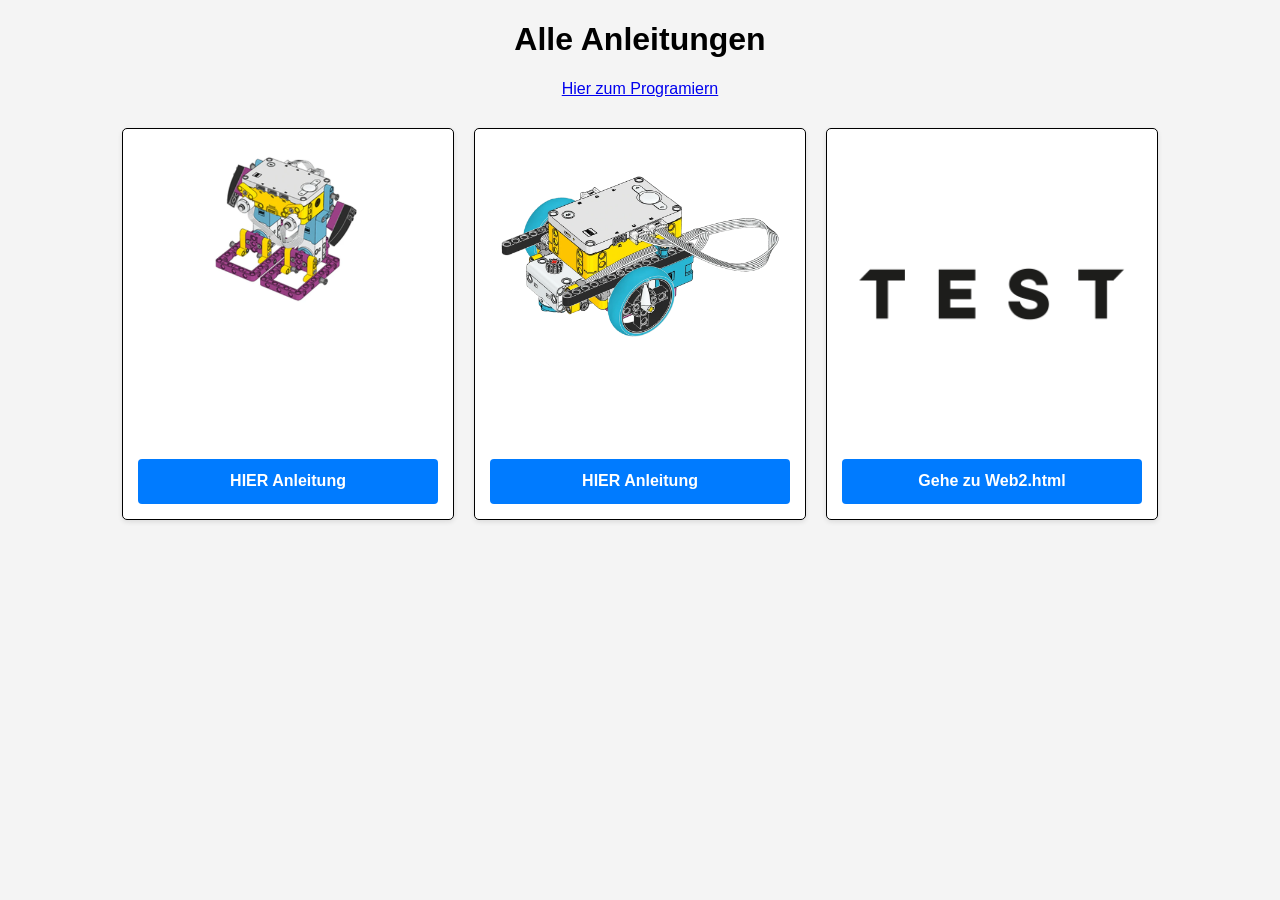
<file: Index.html>
<!DOCTYPE html>
<html lang="de">
<head>
    <meta charset="UTF-8">
    <meta name="viewport" content="width=device-width, initial-scale=1.0">
    <title> Roberta AG </title>
    <link rel="stylesheet" href="style.css">
</head>
<body>

    <h1>Alle Anleitungen</h1>
    <a href="https://spike.legoeducation.com/prime/lobby/" target="_blank">Hier zum Programiern</a>

    <div class="galerie-container">

        <!-- Website 1 -->
        <div class="galerie-item">
            <img src="images/logo.jpg" alt="Der Hund Kiki">
            <a href="web.html" class="link-button">HIER Anleitung</a>
        </div>

        <!-- Website 2 -->
        <div class="galerie-item">
            <img src=images/lego.jpg alt="Fahrgestell">
            <a href="web1.html" class="link-button">HIER Anleitung</a>
        </div>

        <!-- Website 3 -->
        <div class="galerie-item">
            <img src="images/test.jpg" alt="Web 3">
            <a href="kiki_galerie_interaktiv.html" class="link-button">Gehe zu Web2.html</a>
        </div>      
</div>

</body>
</file>
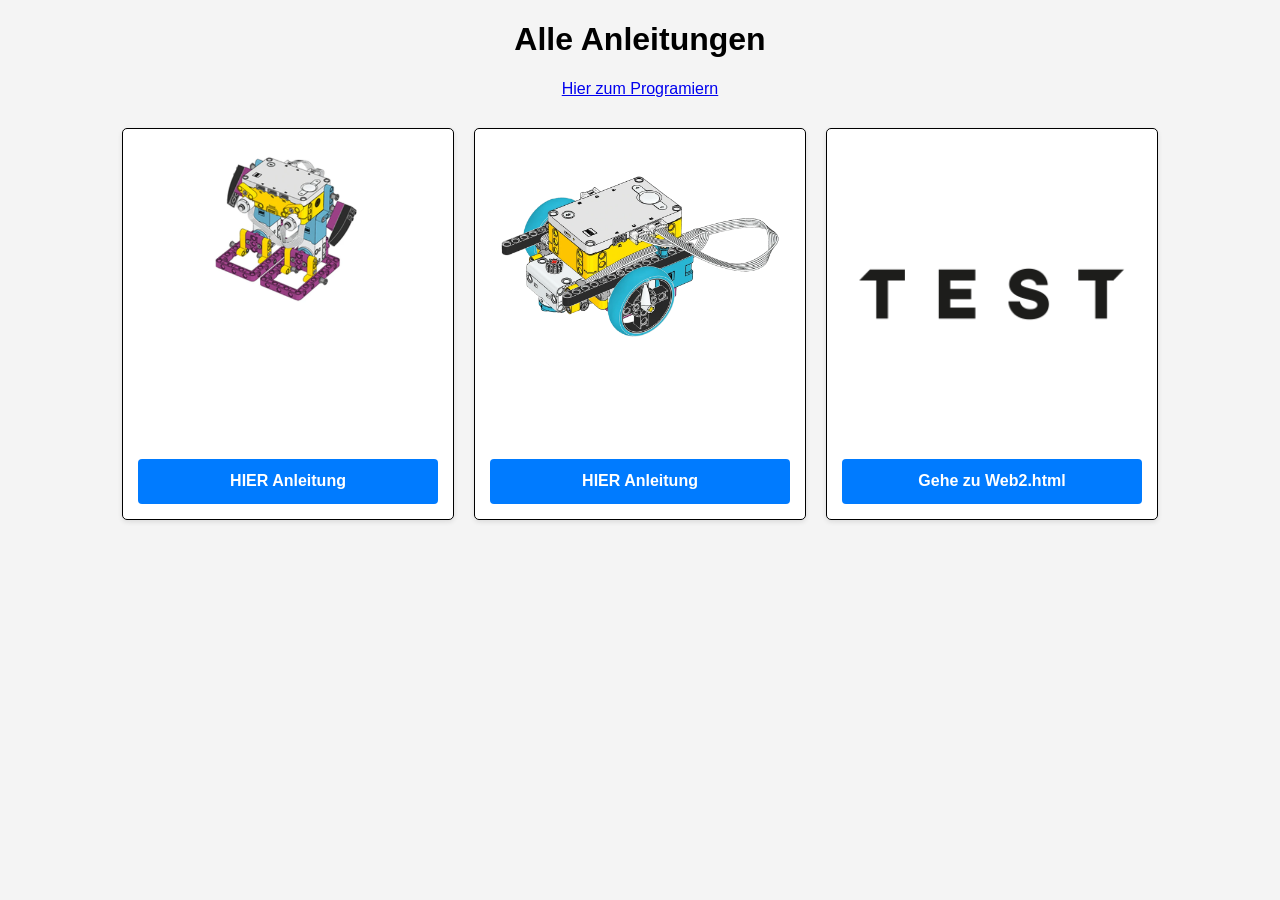
<file: index.html>
<!DOCTYPE html>
<html lang="de">
<head>
    <meta charset="UTF-8">
    <meta name="viewport" content="width=device-width, initial-scale=1.0">
    <title> Roberta AG </title>
    <link rel="stylesheet" href="style.css">
</head>
<body>

    <h1>Alle Anleitungen</h1>
    <a href="https://spike.legoeducation.com/prime/lobby/" target="_blank">Hier zum Programiern</a>

    <div class="galerie-container">

        <!-- Website 1 -->
        <div class="galerie-item">
            <img src="images/logo.jpg" alt="Der Hund Kiki">
            <a href="web.html" class="link-button">HIER Anleitung</a>
        </div>

        <!-- Website 2 -->
        <div class="galerie-item">
            <img src=images/lego.jpg alt="Fahrgestell">
            <a href="web1.html" class="link-button">HIER Anleitung</a>
        </div>

        <!-- Website 3 -->
        <div class="galerie-item">
            <img src="images/test.jpg" alt="Web 3">
            <a href="kiki_galerie_interaktiv.html" class="link-button">Gehe zu Web2.html</a>
        </div>      
</div>

</body>
</file>
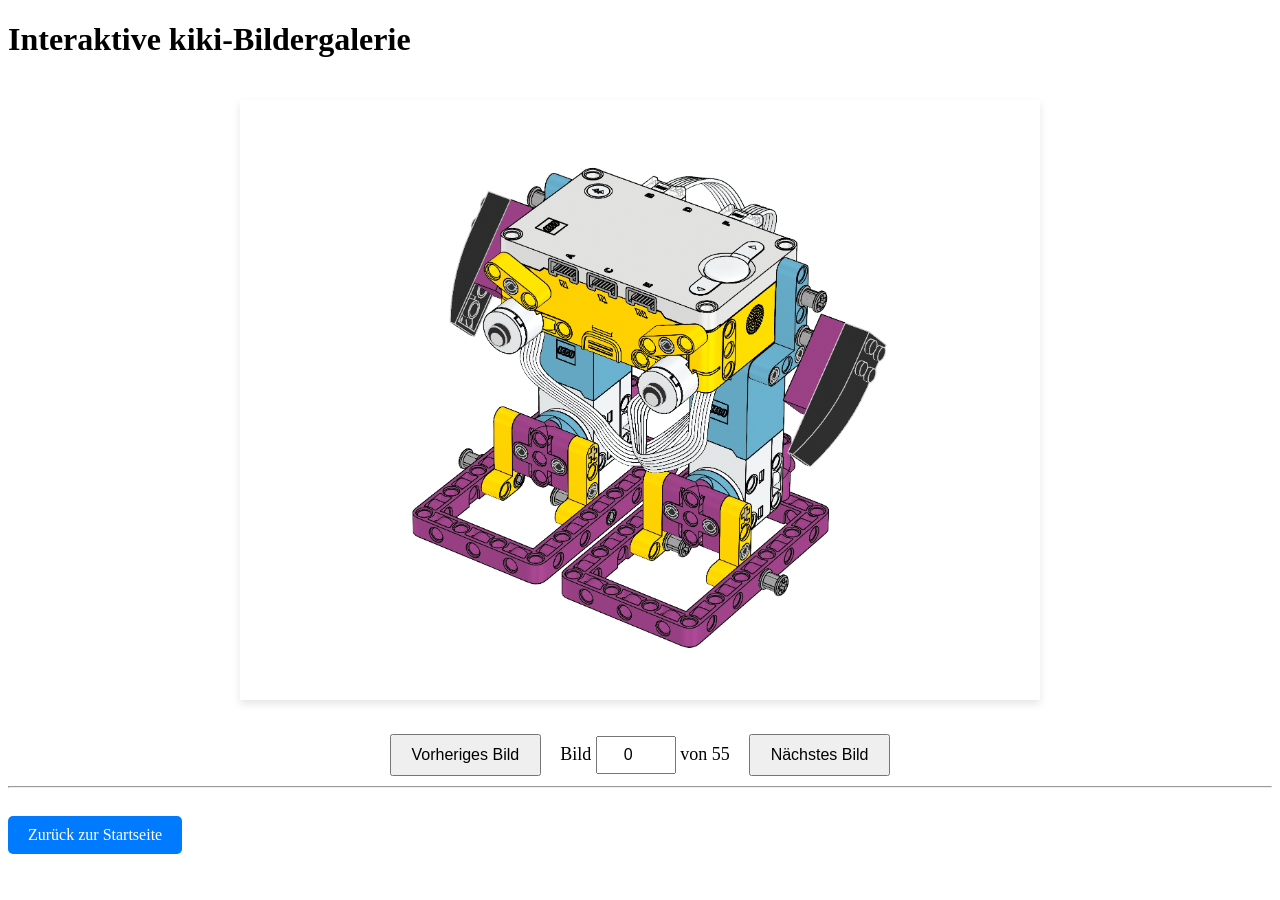
<file: kiki_galerie_interaktiv.html>
<!DOCTYPE html>
<html>
<head>
    <meta charset="UTF-8">
    <title>Interaktive Galerie kiki</title>
    <style>
        .gallery-container {
            text-align: center;
            margin-top: 20px;
        }
        #currentImage {
            max-width: 800px;
            width: 100%;
            height: auto;
            margin: 20px 0;
            box-shadow: 0 4px 8px rgba(0,0,0,0.1);
        }
        .controls, .navigation {
            margin: 10px 0;
        }
        button {
            padding: 10px 20px;
            font-size: 16px;
            cursor: pointer;
            margin: 0 5px;
        }
        input[type="number"] {
            padding: 8px;
            font-size: 16px;
            width: 60px;
            text-align: center;
        }
        #imageCounter {
            font-size: 18px;
            margin: 0 10px;
        }
        /* CSS für den Zurück-Button */
        .back-button {
            display: inline-block;
            padding: 10px 20px;
            font-size: 16px;
            color: white;
            background-color: #007BFF;
            text-decoration: none;
            border-radius: 5px;
            border: none;
            cursor: pointer;
            margin: 20px 0;
        }
    </style>
</head>
<body>

    <h1>Interaktive kiki-Bildergalerie</h1>

    <div class="gallery-container">
        <!-- Das EINE Bild-Element, dessen Quelle wir ändern -->
        <img id="currentImage" src="kiki/0.jpg" alt="Aktuelles Bild">

        <div class="navigation">
            <!-- Vorheriger Button -->
            <button onclick="changeImage(-1)">Vorheriges Bild</button>
            
            <!-- Bildzähler / Sucheingabe -->
            <span id="imageCounter">Bild 
                <input type="number" id="imageInput" value="0" min="0" max="55" onchange="jumpToImage(this.value)"> 
                von 55
            </span>
            
            <!-- Nächster Button -->
            <button onclick="changeImage(1)">Nächstes Bild</button>
        </div>
    </div>

    <hr>
    <a href="index.html" class="back-button">Zurück zur Startseite</a>

    <script>
        let currentImageIndex = 0;
        const totalImages = 56; // 0 bis 55 sind 56 Bilder
        const imageElement = document.getElementById('currentImage');
        const imageInputElement = document.getElementById('imageInput');

        // Funktion zum Wechseln des Bildes (delta ist entweder +1 oder -1)
        function changeImage(delta) {
            currentImageIndex += delta;
            
            // Logik, um am Ende der Galerie von vorne zu beginnen oder zu stoppen
            if (currentImageIndex >= totalImages) {
                currentImageIndex = 0; // Zurück zum ersten Bild
            } else if (currentImageIndex < 0) {
                currentImageIndex = totalImages - 1; // Zum letzten Bild springen
            }
            
            updateImage();
        }

        // Funktion, um direkt zu einem Bild zu springen (über die Eingabebox)
        function jumpToImage(index) {
            const newIndex = parseInt(index, 10);
            if (!isNaN(newIndex) && newIndex >= 0 && newIndex < totalImages) {
                currentImageIndex = newIndex;
                updateImage();
            } else {
                // Eingabe zurücksetzen, falls ungültig
                imageInputElement.value = currentImageIndex;
            }
        }

        // Funktion, die das src-Attribut des Bildes aktualisiert
        function updateImage() {
            // Die neue Bildquelle zusammensetzen (kiki/0.jpg, kiki/1.jpg, etc.)
            const newSrc = `kiki/${currentImageIndex}.jpg`;
            imageElement.src = newSrc;
            imageElement.alt = `Bild ${currentImageIndex}`;
            
            // Auch die Nummer in der Eingabebox aktualisieren
            imageInputElement.value = currentImageIndex;
        }

        // Beim Laden der Seite sicherstellen, dass die Zählung korrekt ist
        document.getElementById('imageCounter').innerHTML = `Bild <input type="number" id="imageInput" value="0" min="0" max="55" onchange="jumpToImage(this.value)"> von 55`;
    </script>

</body>

</html>
</file>
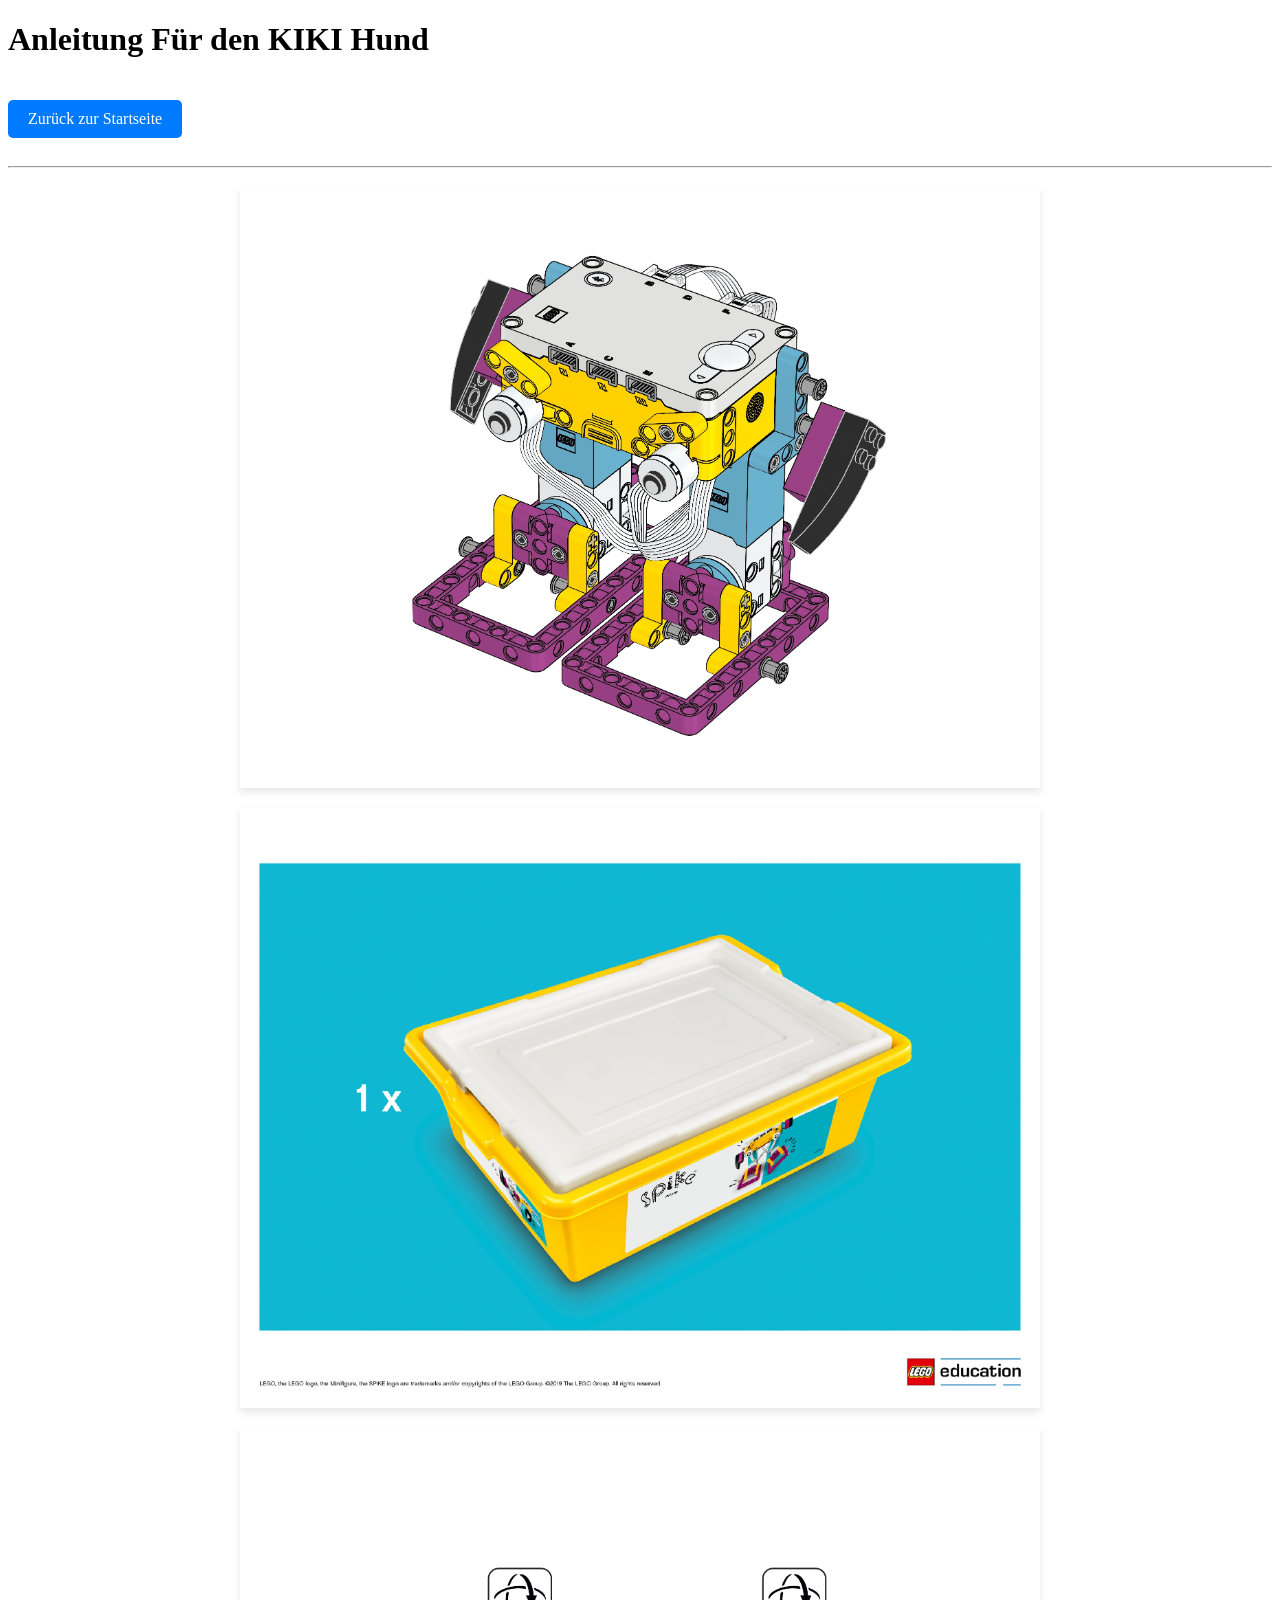
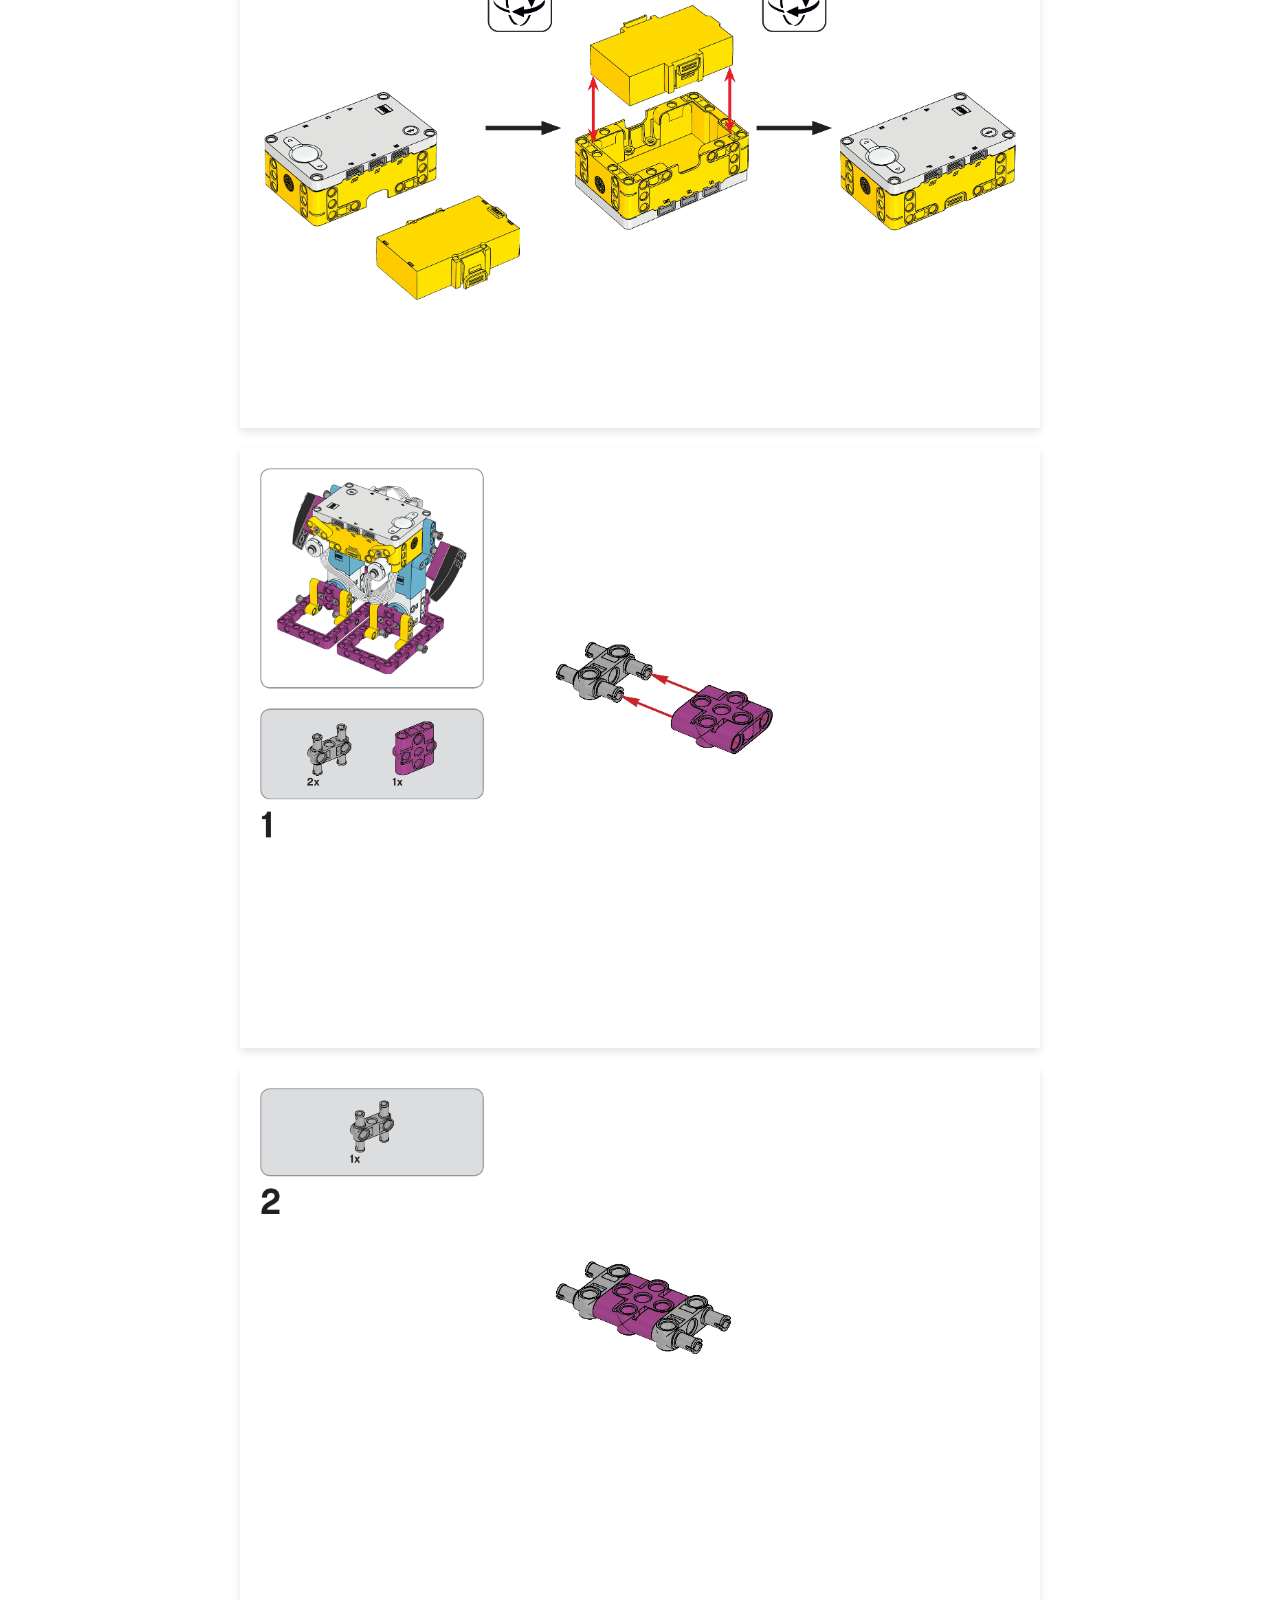
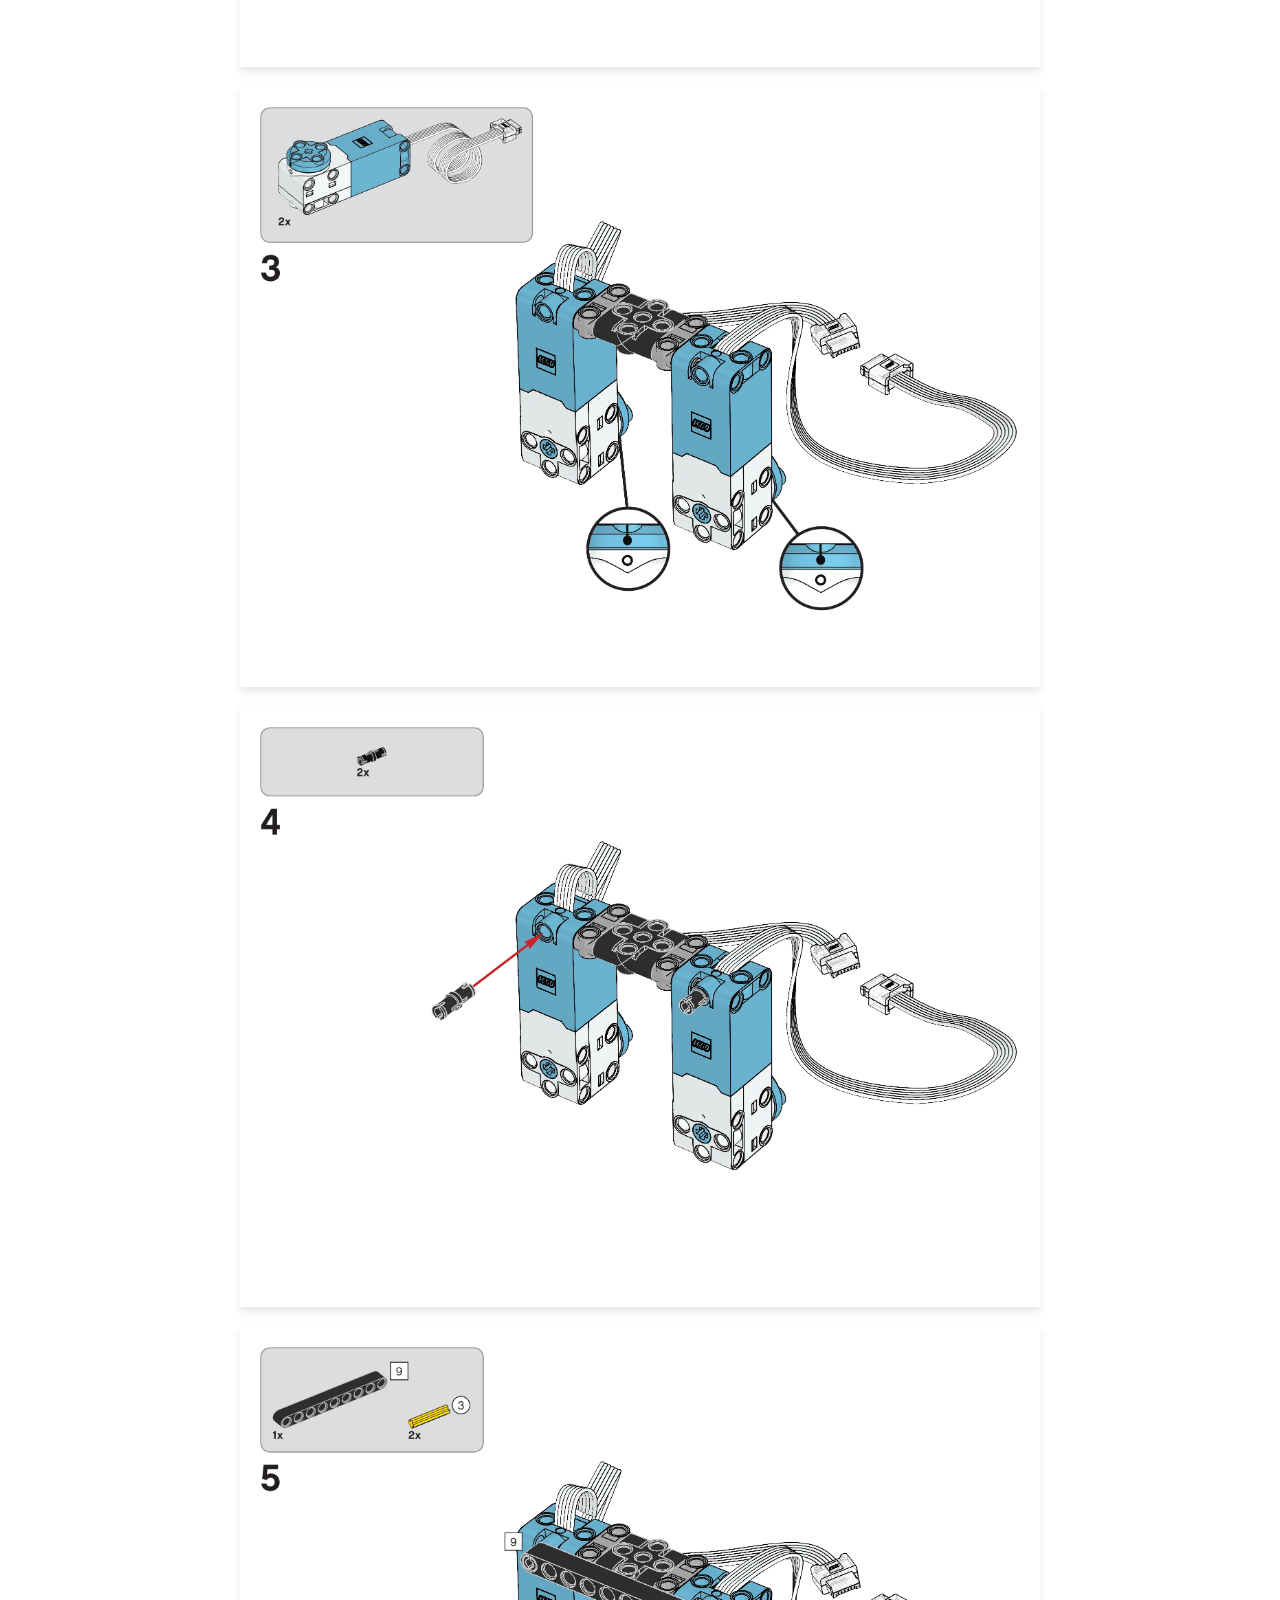
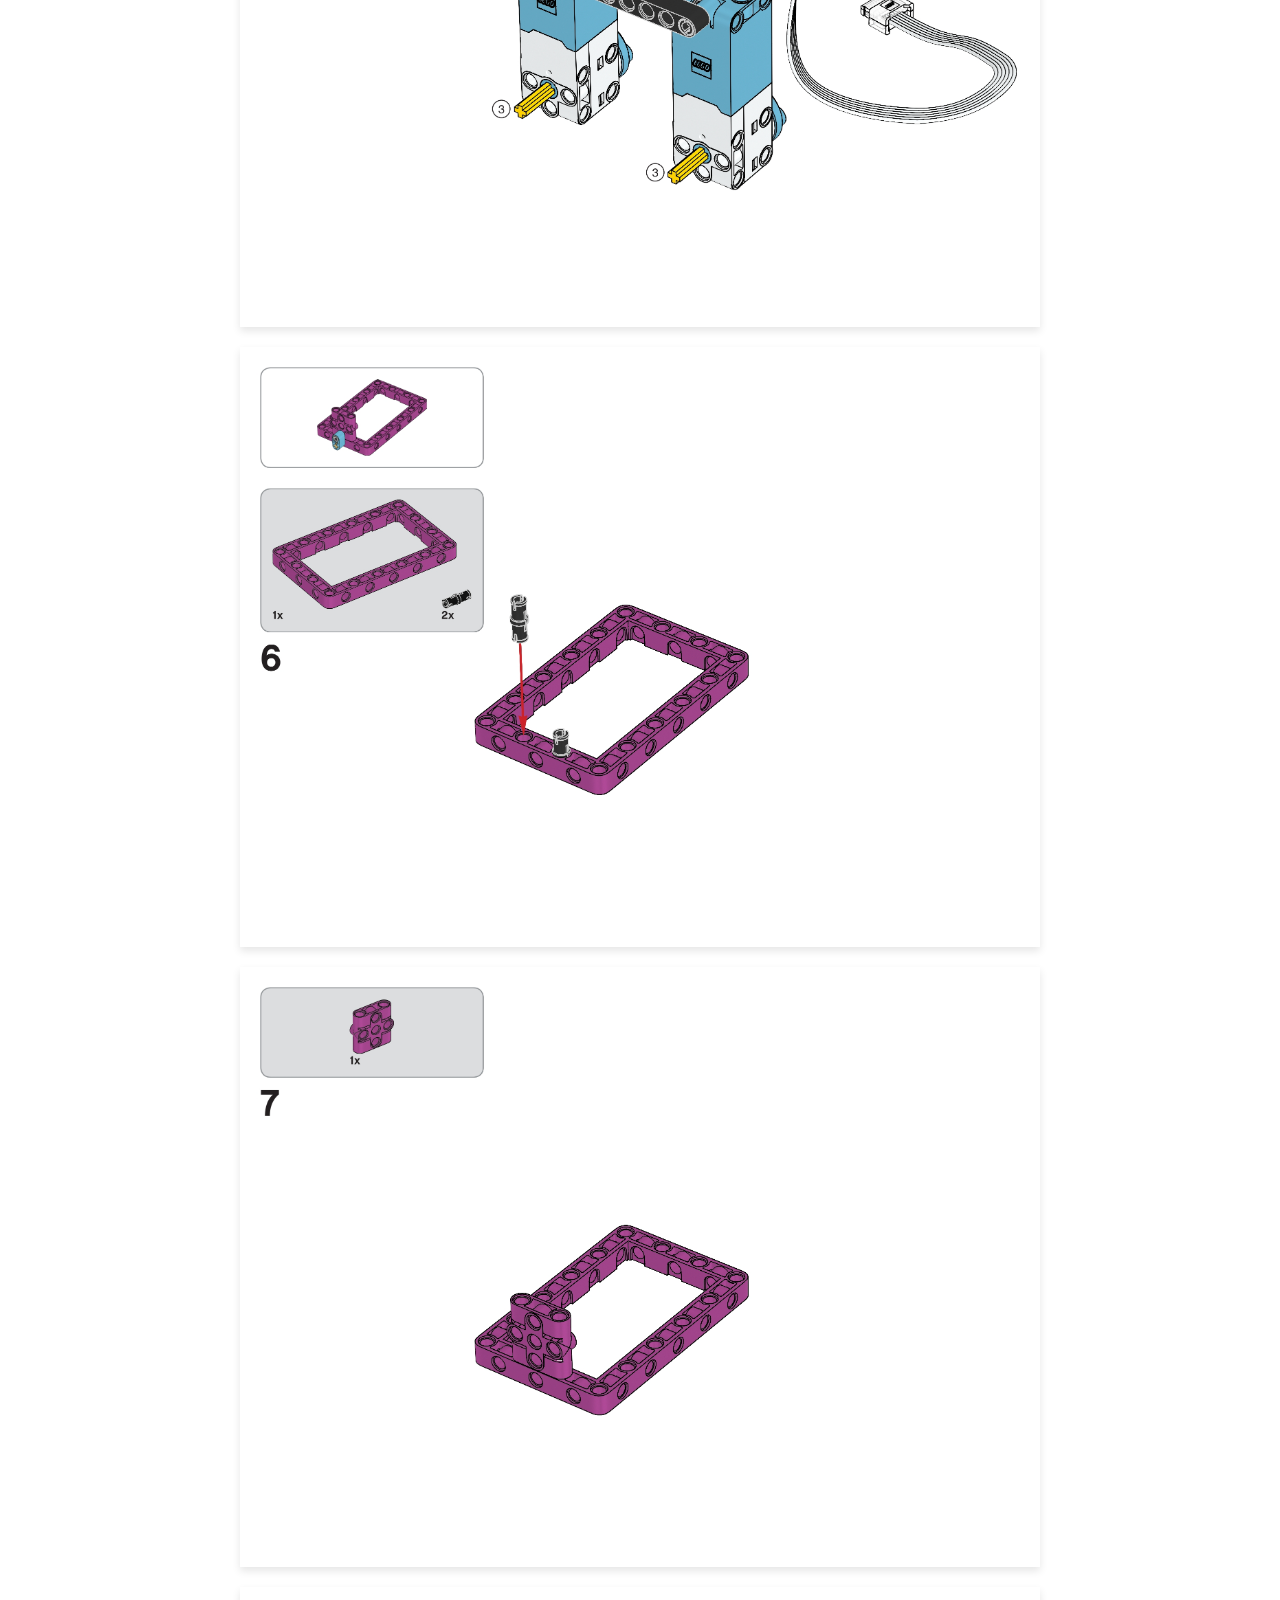
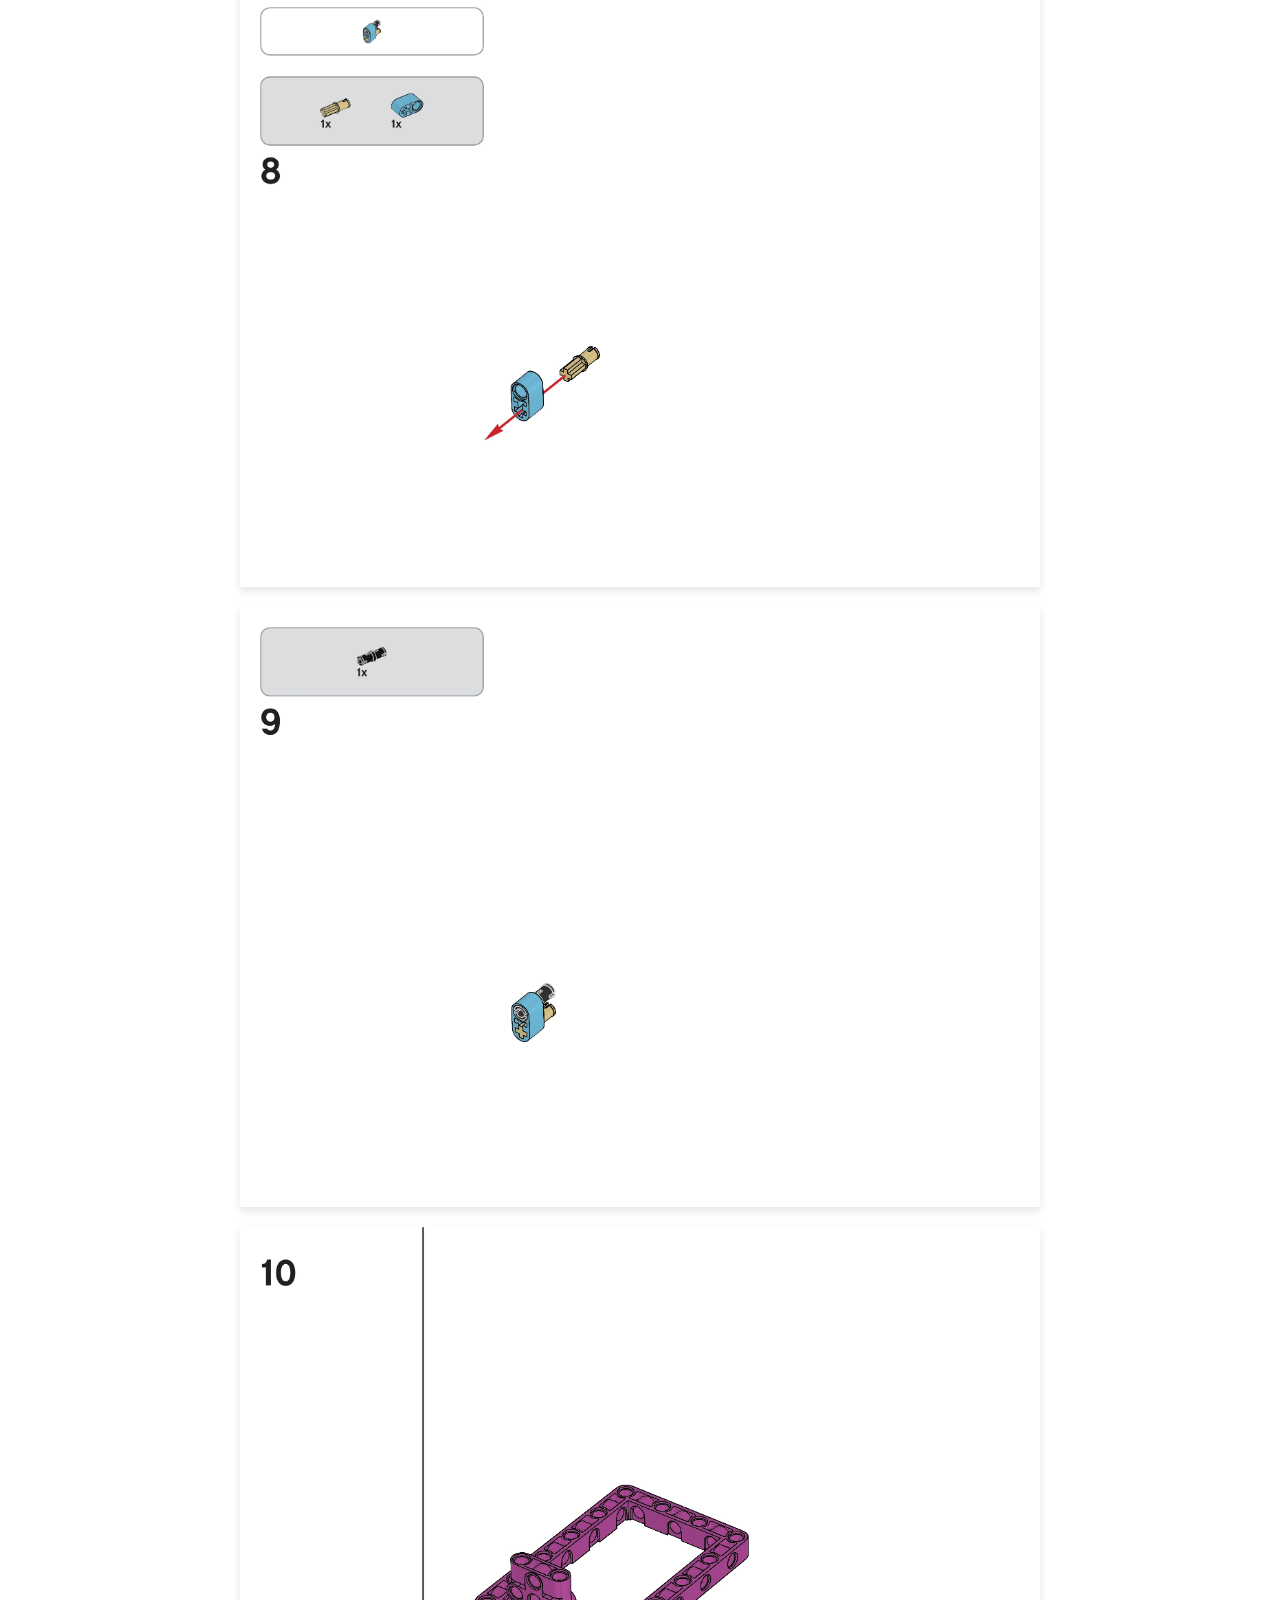
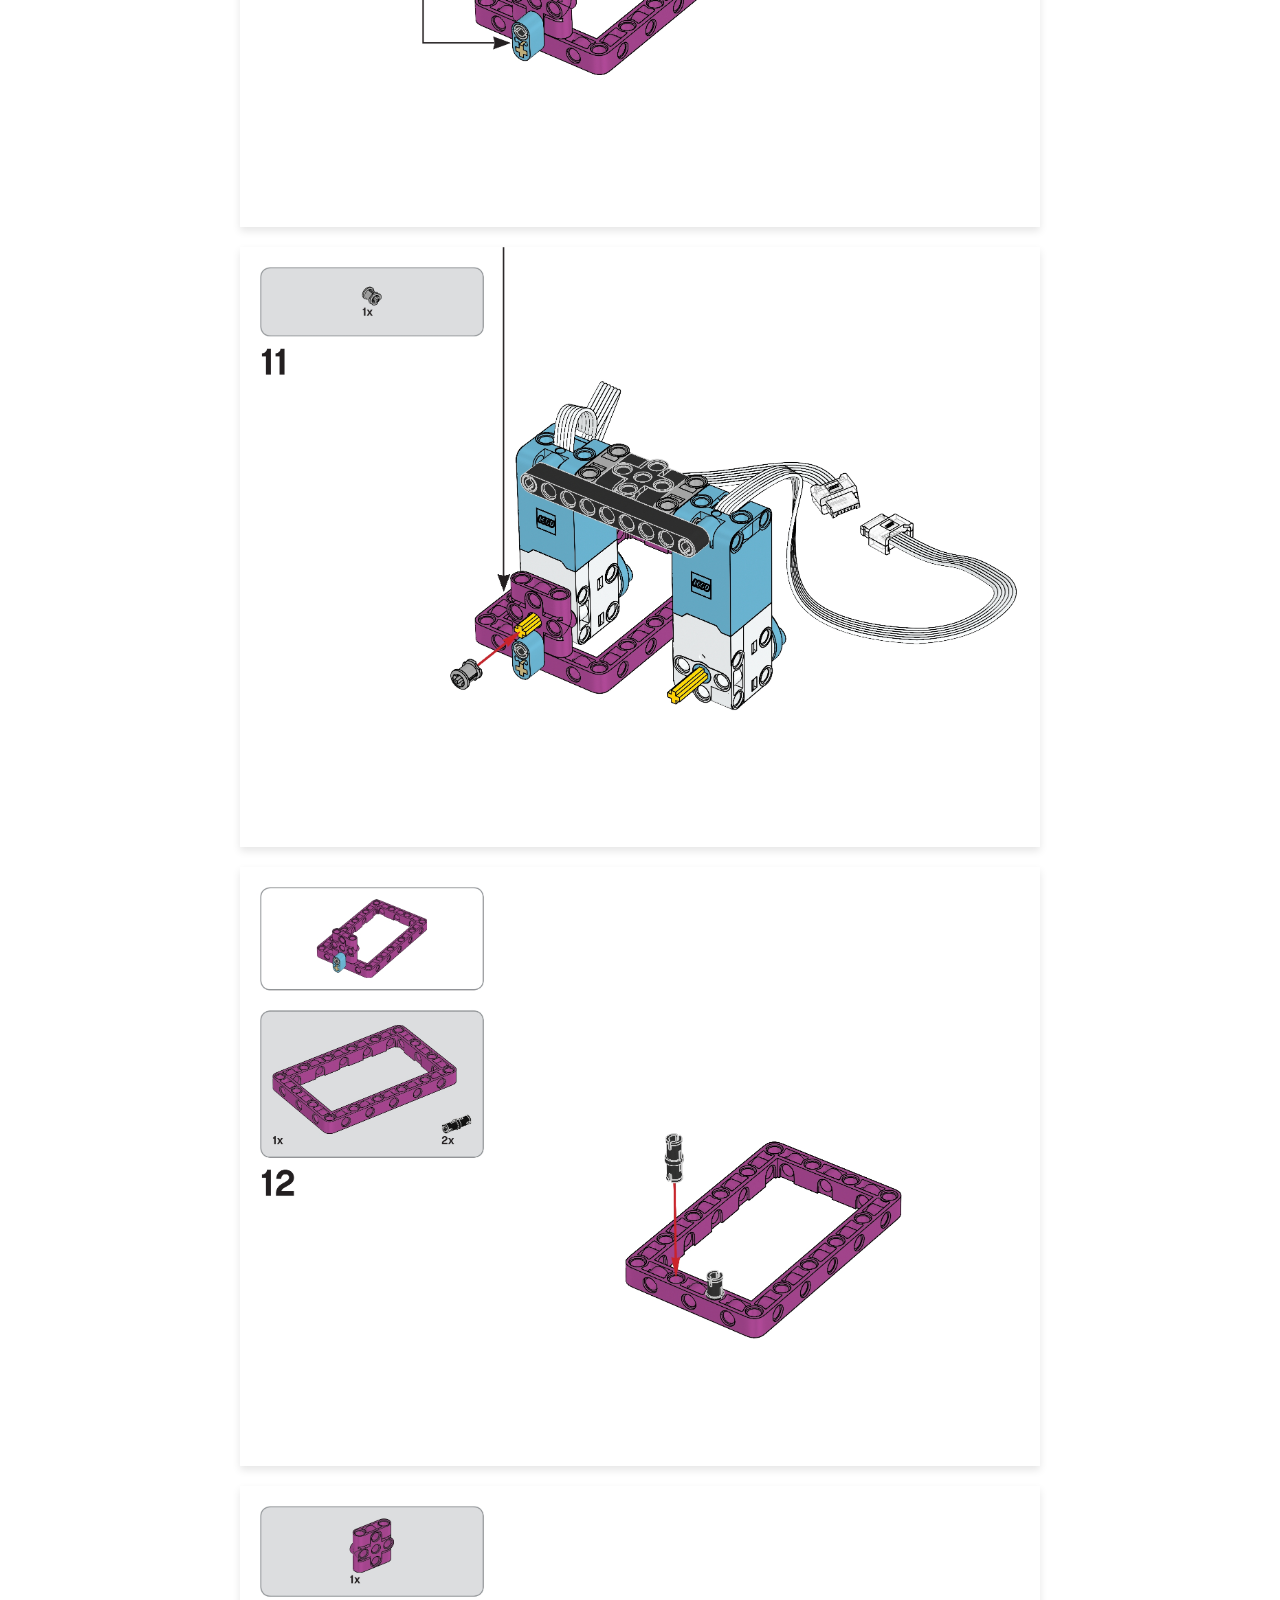
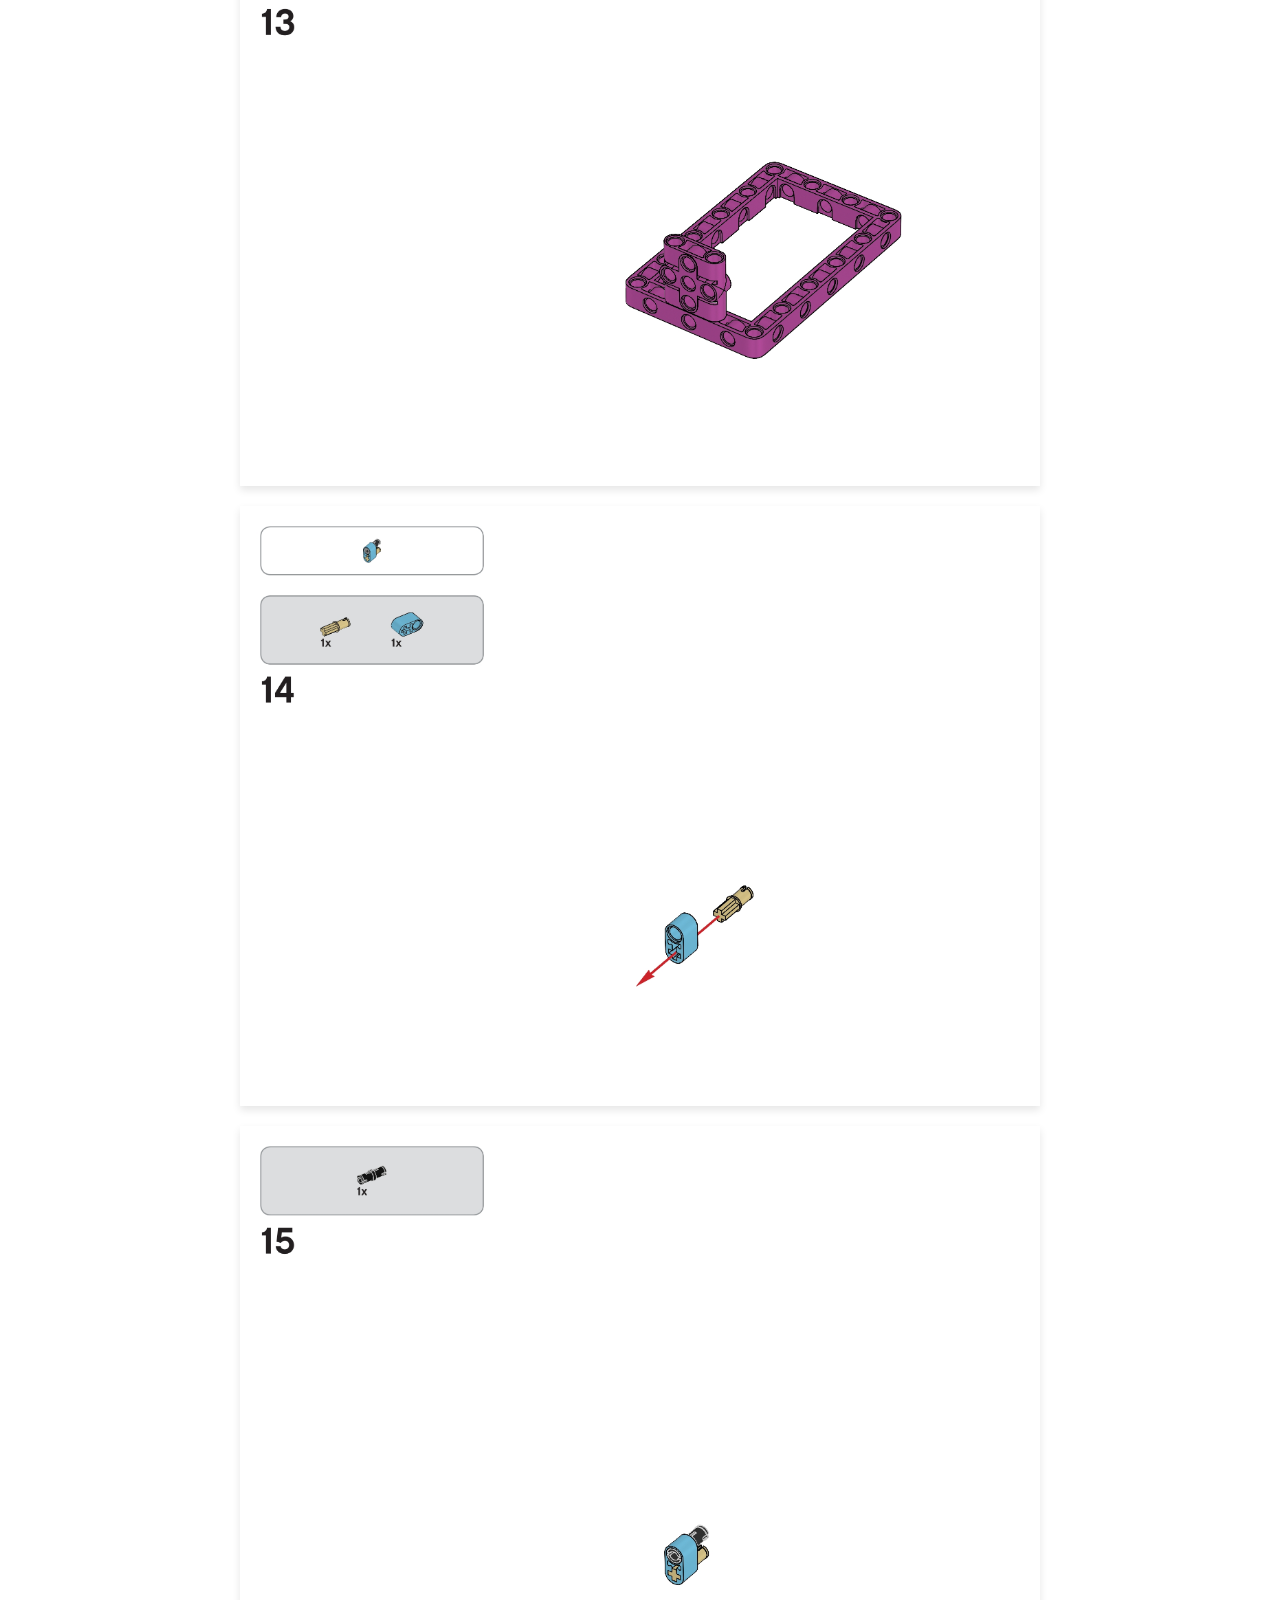
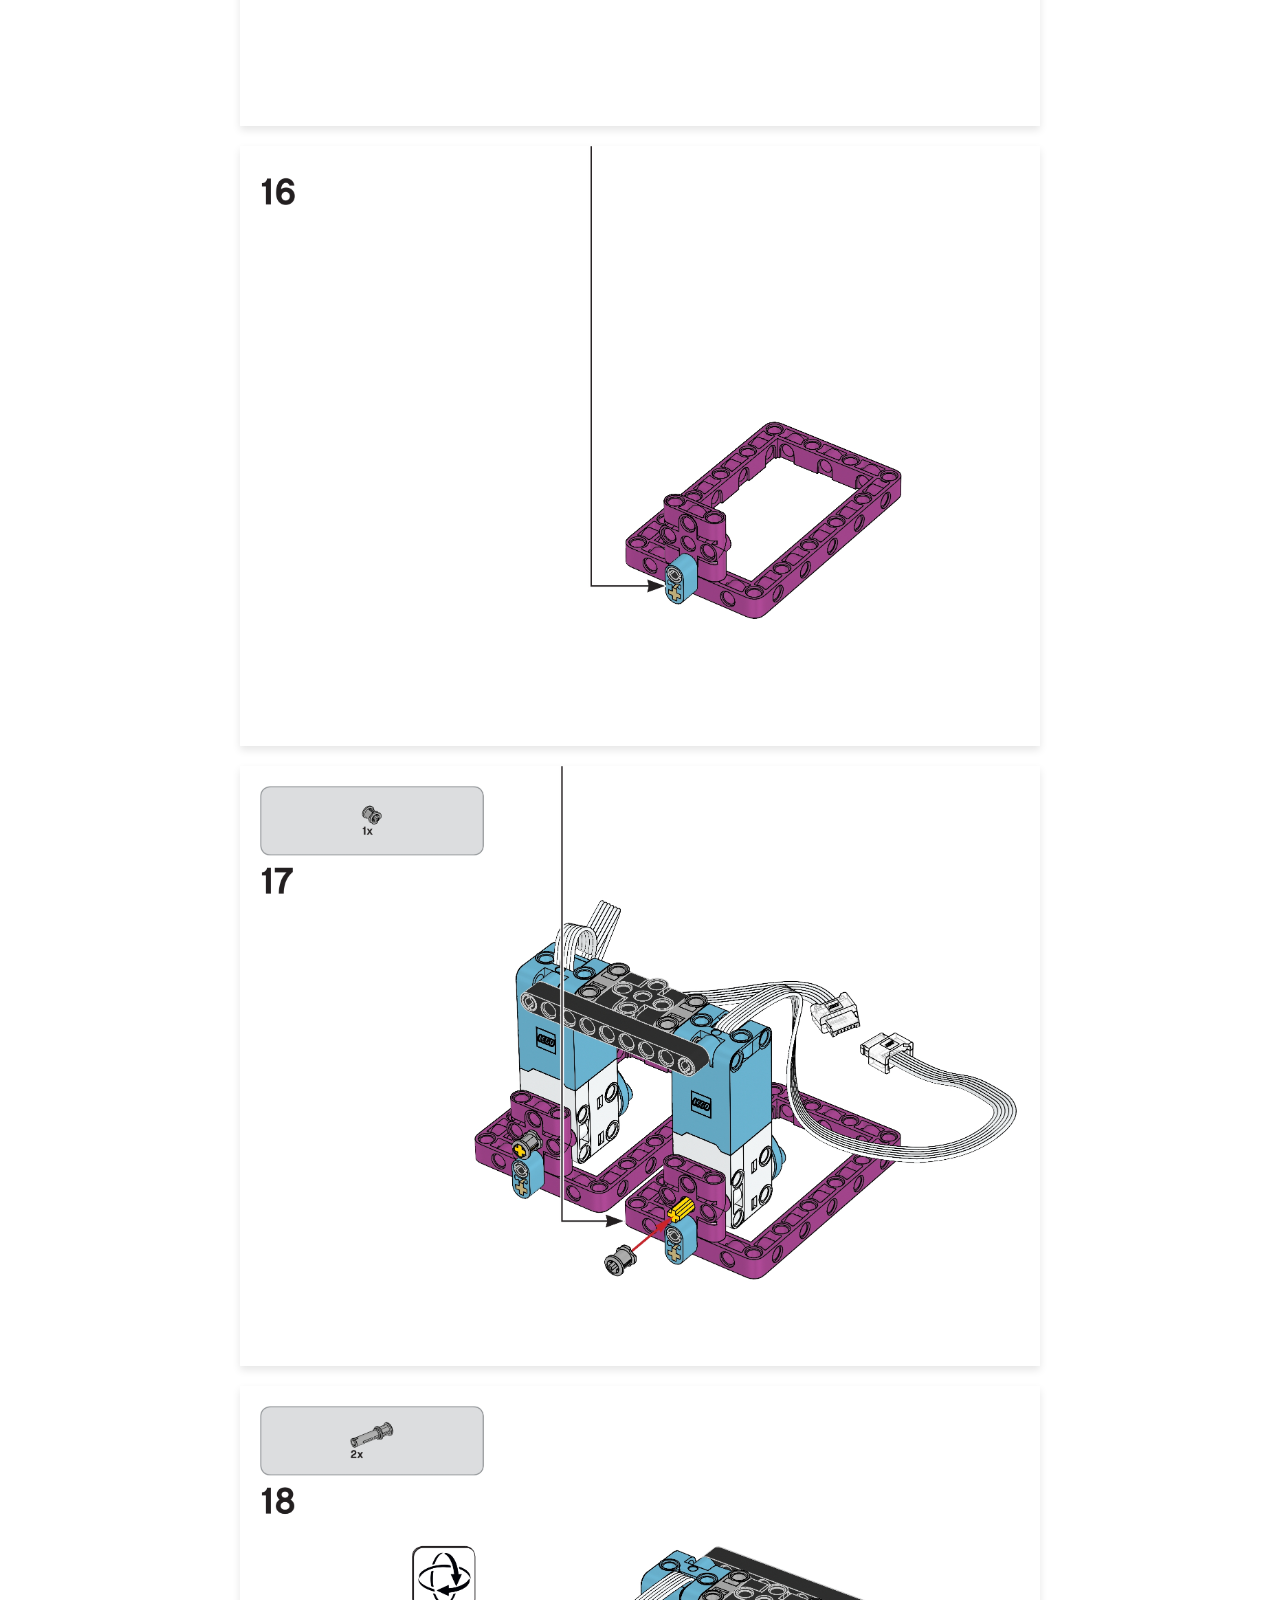
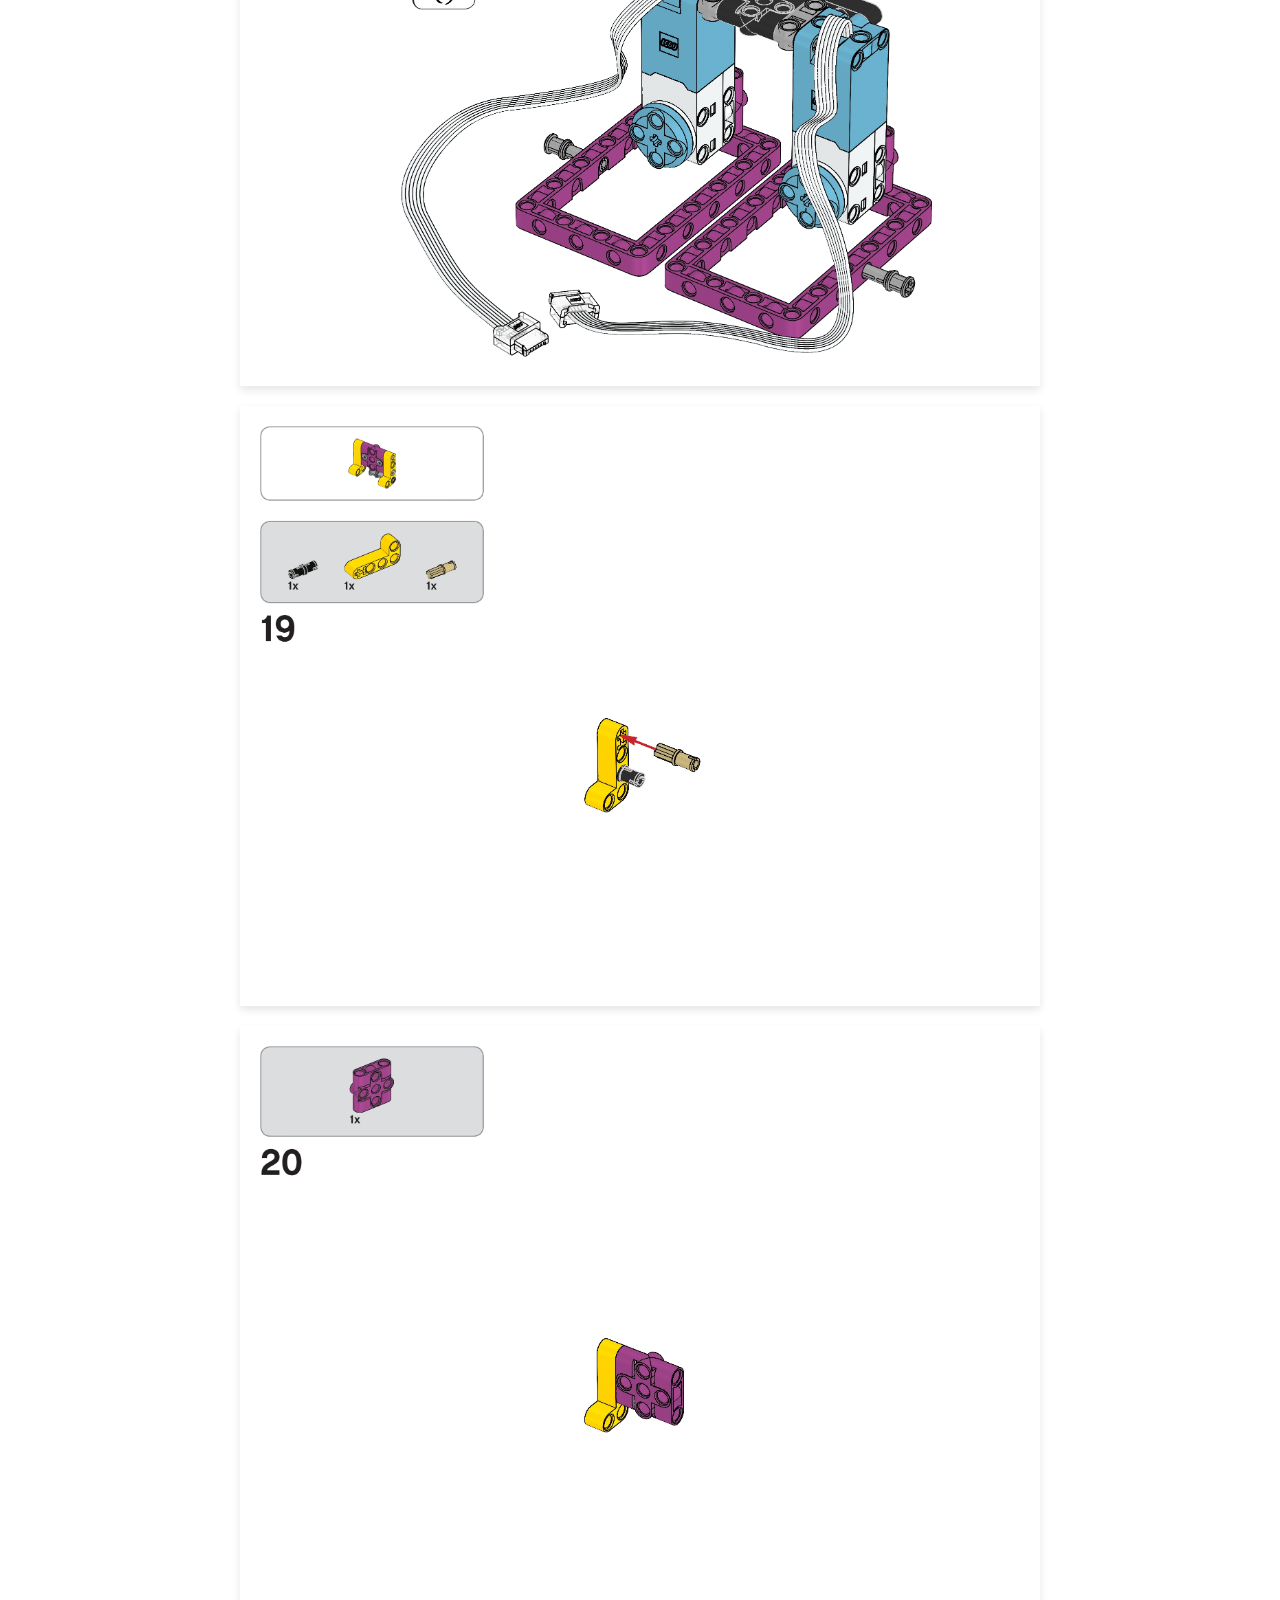
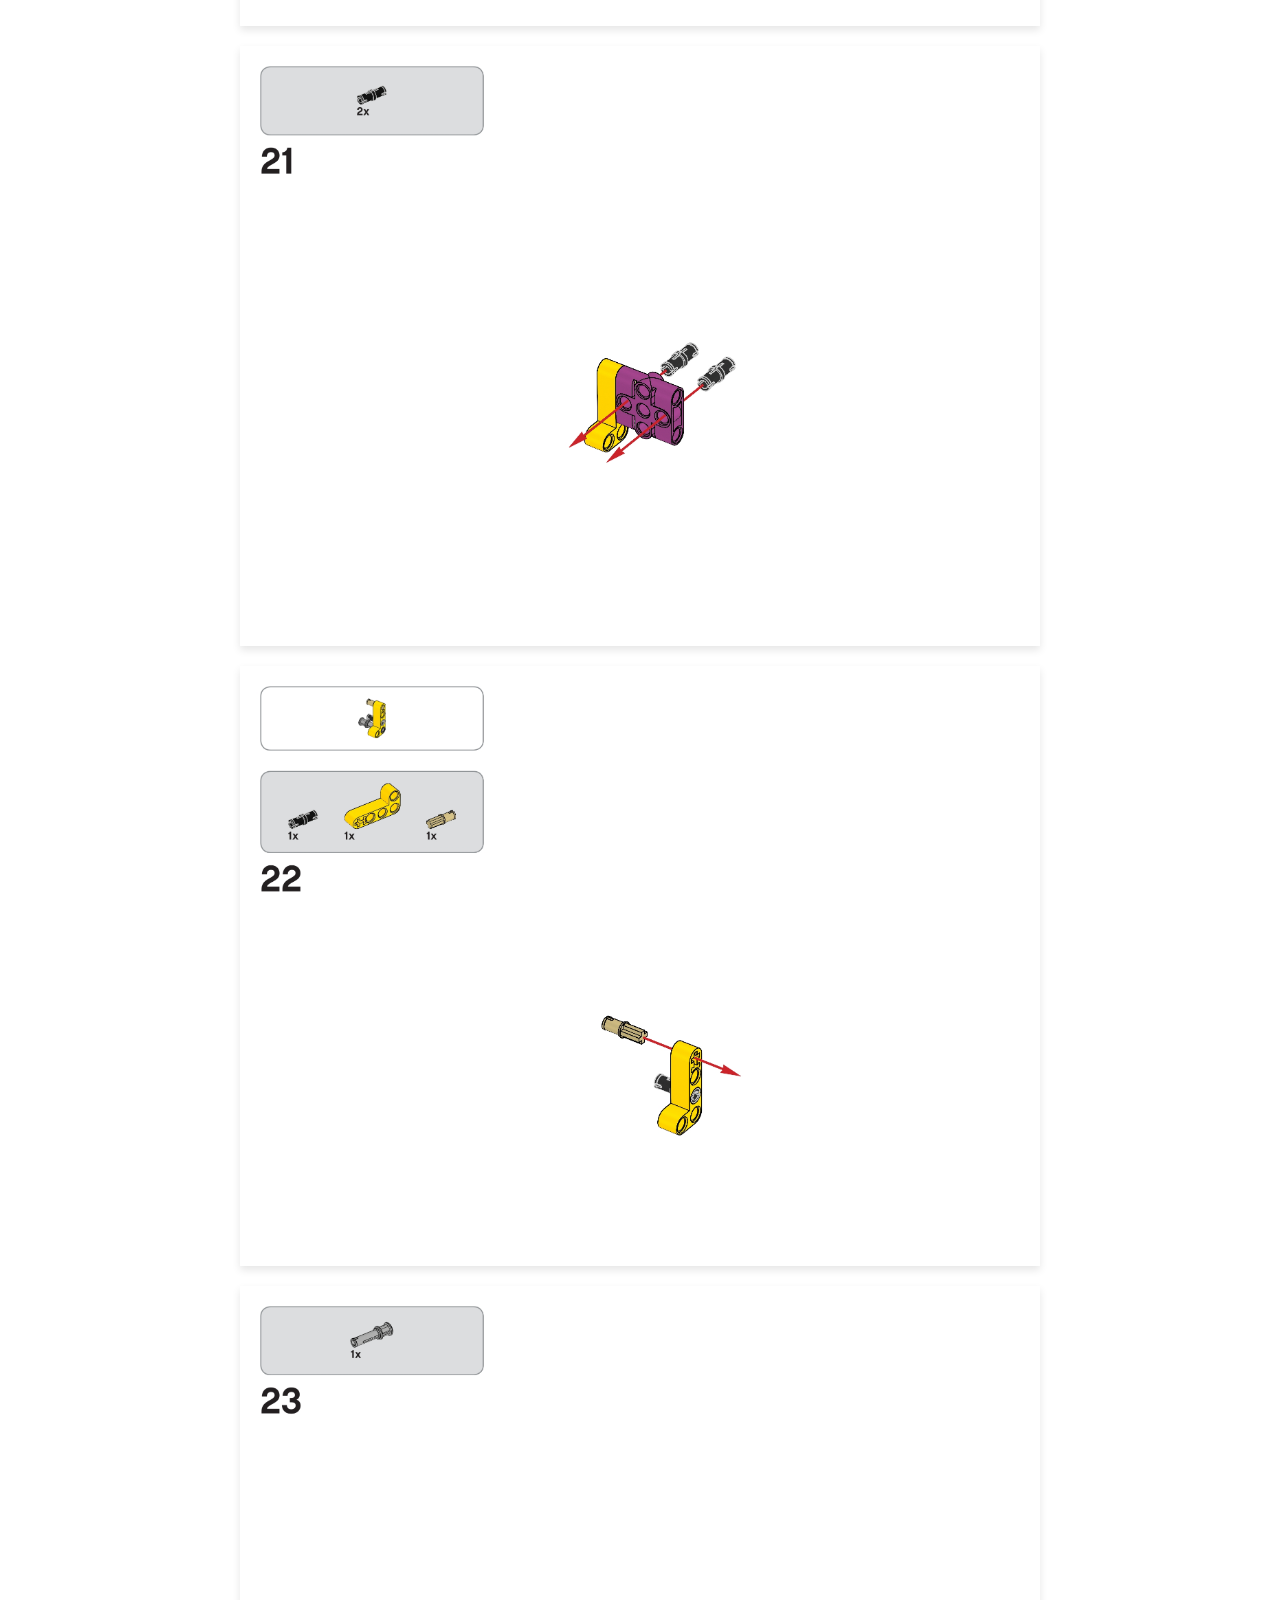
<file: web.html>
<!DOCTYPE html>
<html>
<head>
    <meta charset="UTF-8">
    <title>Bildergalerie kiki (0.jpg bis 55.jpg)</title>
    <style>
        .gallery img {
            width: 100%;       
            max-width: 800px;  
            height: auto;      
            display: block;    
            margin: 20px auto; 
            box-shadow: 0 4px 8px rgba(0,0,0,0.1); 
        }
        .back-button {
            display: inline-block;
            padding: 10px 20px;
            font-size: 16px;
            color: white;
            background-color: #007BFF;
            text-decoration: none;
            border-radius: 5px; 
            border: none;
            cursor: pointer;
            margin: 20px 0; /* Abstand */
        }
        .back-button:hover {
            background-color: #0056b3;
        }
    </style>
</head>
<body>

    <h1>Anleitung Für den KIKI Hund</h1>
    
    <!-- Button am ANFANG -->
    <a href="index.html" class="back-button">Zurück zur Startseite</a>

    <hr>
    
    <div class="gallery">
        <img src="kiki/0.jpg" alt="Bild 0">
        <img src="kiki/1.jpg" alt="Bild 1">
        <img src="kiki/2.jpg" alt="Bild 2">
        <img src="kiki/3.jpg" alt="Bild 3">
        <img src="kiki/4.jpg" alt="Bild 4">
        <img src="kiki/5.jpg" alt="Bild 5">
        <img src="kiki/6.jpg" alt="Bild 6">
        <img src="kiki/7.jpg" alt="Bild 7">
        <img src="kiki/8.jpg" alt="Bild 8">
        <img src="kiki/9.jpg" alt="Bild 9">
        <img src="kiki/10.jpg" alt="Bild 10">
        <img src="kiki/11.jpg" alt="Bild 11">
        <img src="kiki/12.jpg" alt="Bild 12">
        <img src="kiki/13.jpg" alt="Bild 13">
        <img src="kiki/14.jpg" alt="Bild 14">
        <img src="kiki/15.jpg" alt="Bild 15">
        <img src="kiki/16.jpg" alt="Bild 16">
        <img src="kiki/17.jpg" alt="Bild 17">
        <img src="kiki/18.jpg" alt="Bild 18">
        <img src="kiki/19.jpg" alt="Bild 19">
        <img src="kiki/20.jpg" alt="Bild 20">
        <img src="kiki/21.jpg" alt="Bild 21">
        <img src="kiki/22.jpg" alt="Bild 22">
        <img src="kiki/23.jpg" alt="Bild 23">
        <img src="kiki/24.jpg" alt="Bild 24">
        <img src="kiki/25.jpg" alt="Bild 25">
        <img src="kiki/26.jpg" alt="Bild 26">
        <img src="kiki/27.jpg" alt="Bild 27">
        <img src="kiki/28.jpg" alt="Bild 28">
        <img src="kiki/29.jpg" alt="Bild 29">
        <img src="kiki/30.jpg" alt="Bild 30">
        <img src="kiki/31.jpg" alt="Bild 31">
        <img src="kiki/32.jpg" alt="Bild 32">
        <img src="kiki/33.jpg" alt="Bild 33">
        <img src="kiki/34.jpg" alt="Bild 34">
        <img src="kiki/35.jpg" alt="Bild 35">
        <img src="kiki/36.jpg" alt="Bild 36">
        <img src="kiki/37.jpg" alt="Bild 37">
        <img src="kiki/38.jpg" alt="Bild 38">
        <img src="kiki/39.jpg" alt="Bild 39">
        <img src="kiki/40.jpg" alt="Bild 40">
        <img src="kiki/41.jpg" alt="Bild 41">
        <img src="kiki/42.jpg" alt="Bild 42">
        <img src="kiki/43.jpg" alt="Bild 43">
        <img src="kiki/44.jpg" alt="Bild 44">
        <img src="kiki/45.jpg" alt="Bild 45">
        <img src="kiki/46.jpg" alt="Bild 46">
        <img src="kiki/47.jpg" alt="Bild 47">
        <img src="kiki/48.jpg" alt="Bild 48">
        <img src="kiki/49.jpg" alt="Bild 49">
        <img src="kiki/50.jpg" alt="Bild 50">
        <img src="kiki/51.jpg" alt="Bild 51">
        <img src="kiki/52.jpg" alt="Bild 52">
        <img src="kiki/53.jpg" alt="Bild 53">
        <img src="kiki/54.jpg" alt="Bild 54">
        <img src="kiki/55.jpg" alt="Bild 55">
    </div>
    
    <hr>

    <!-- Button am ENDE -->
    <a href="index.html" class="back-button">Zurück zur Startseite</a>

</body>

</html>
</file>
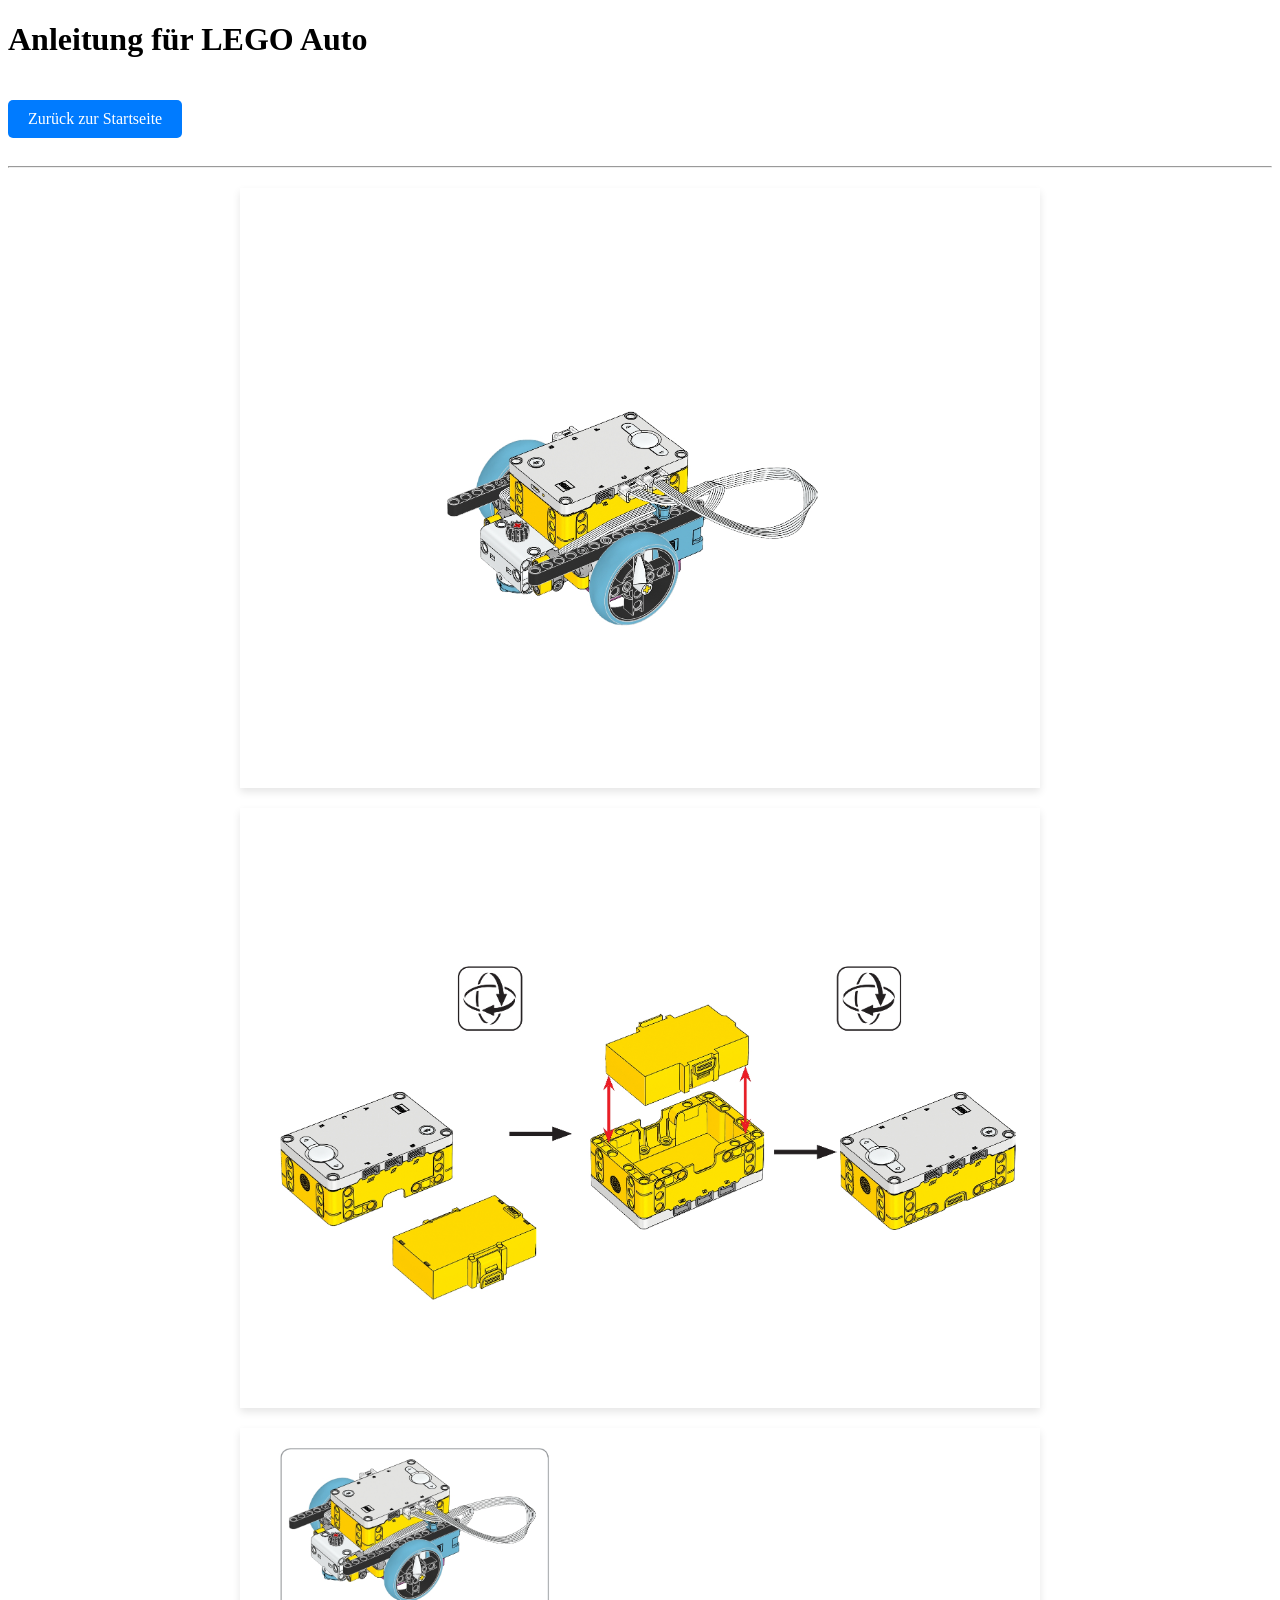
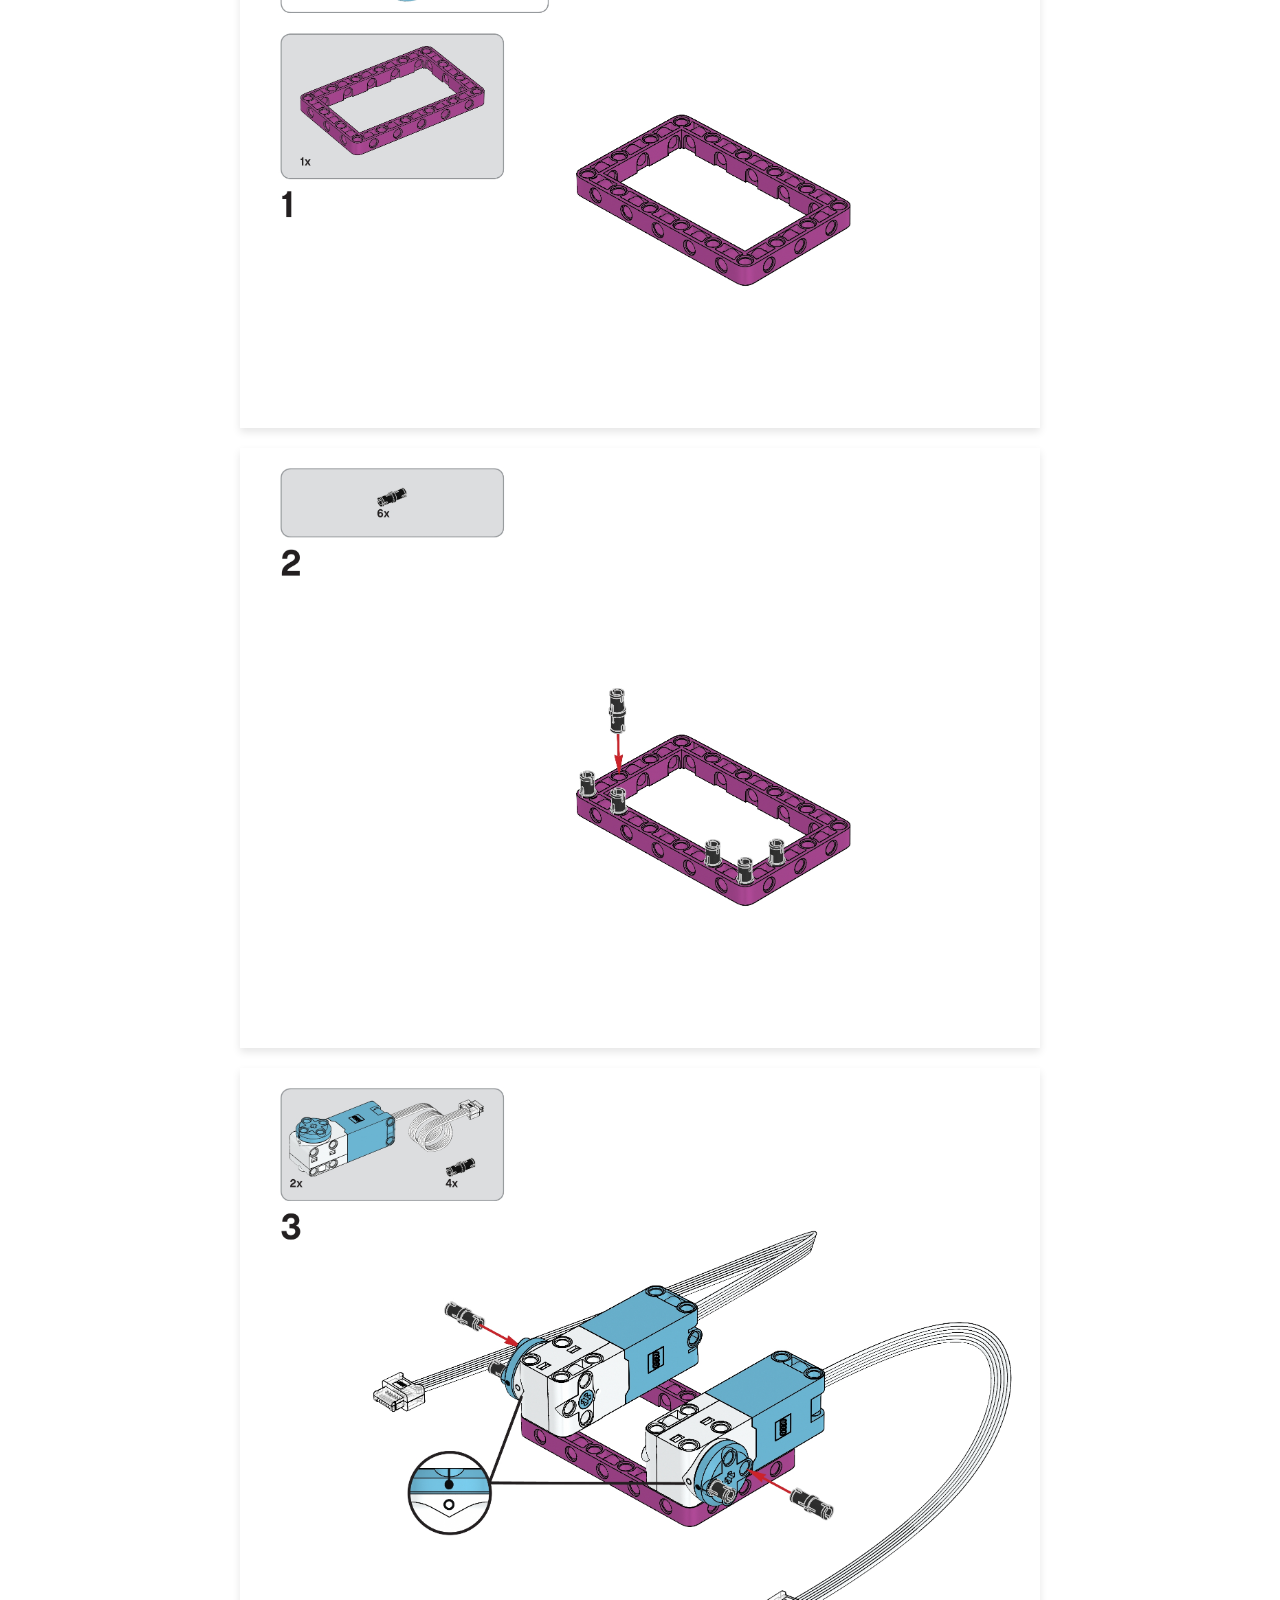
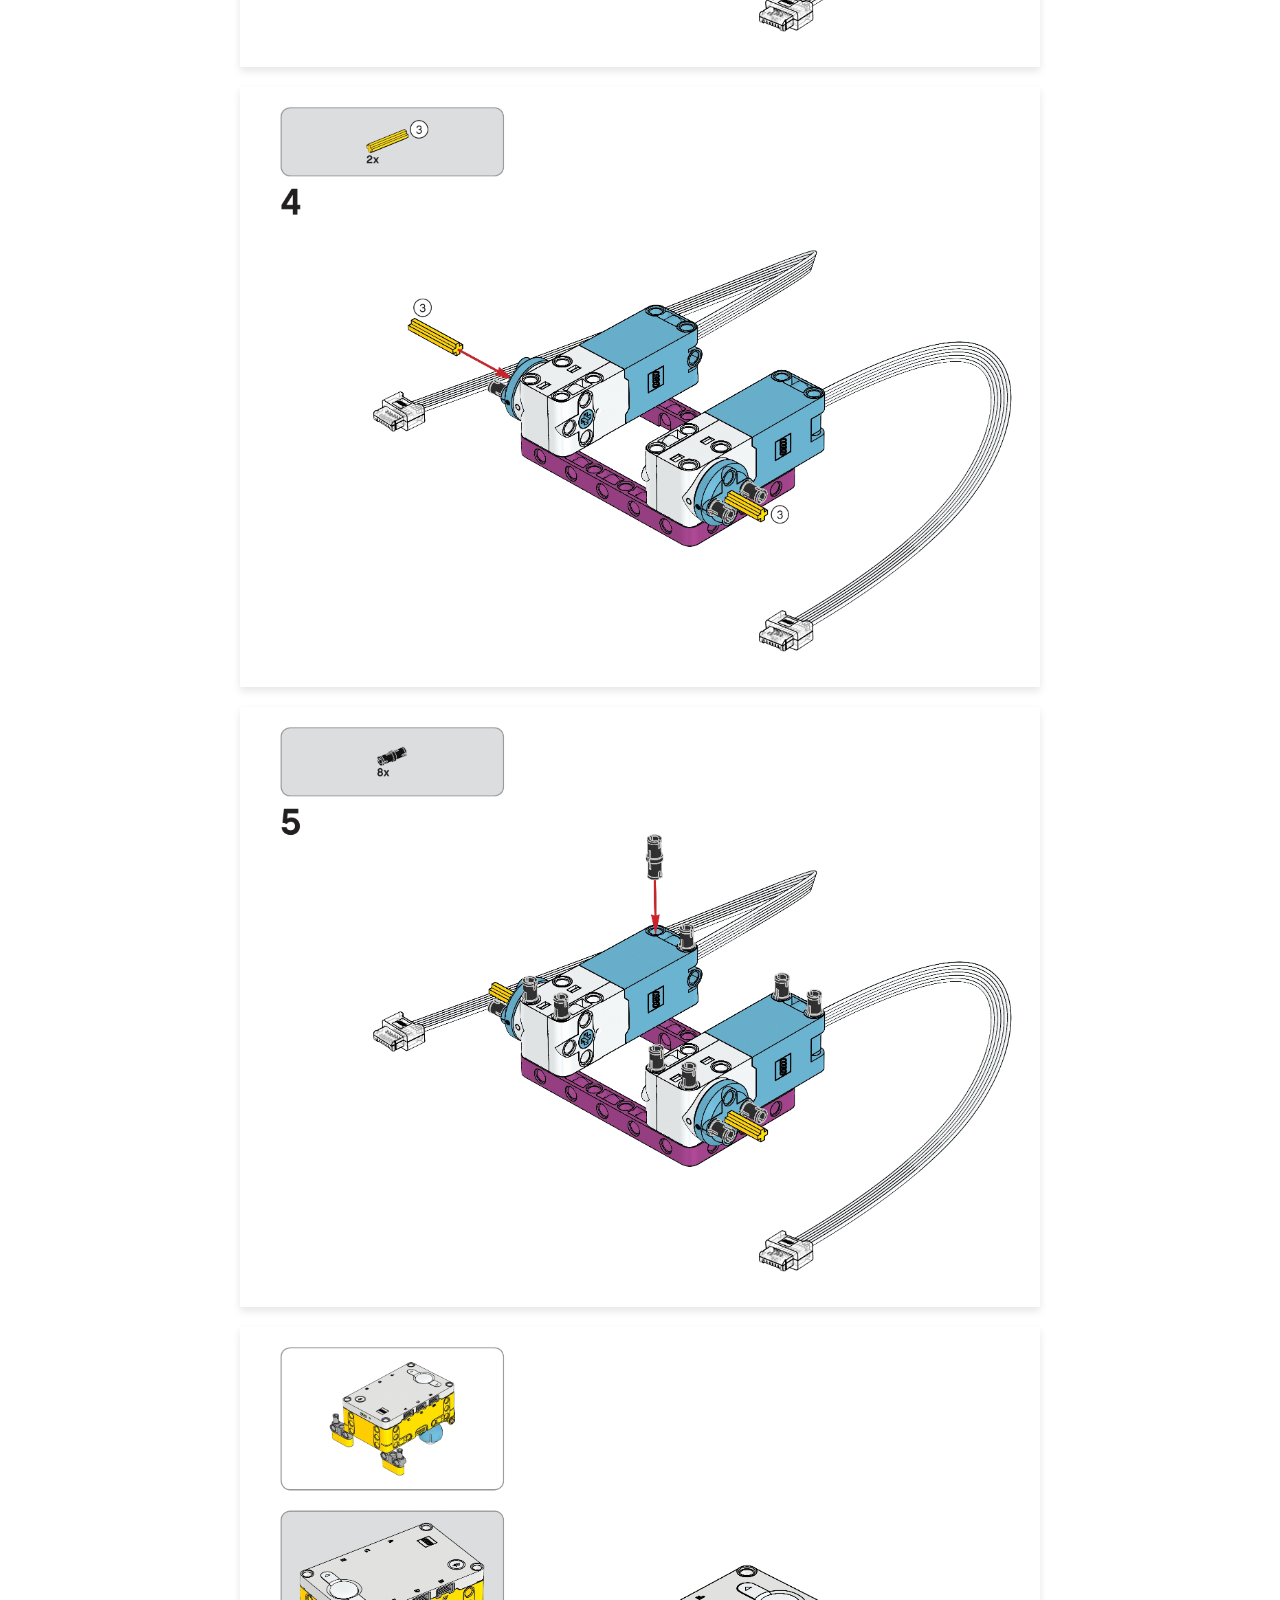
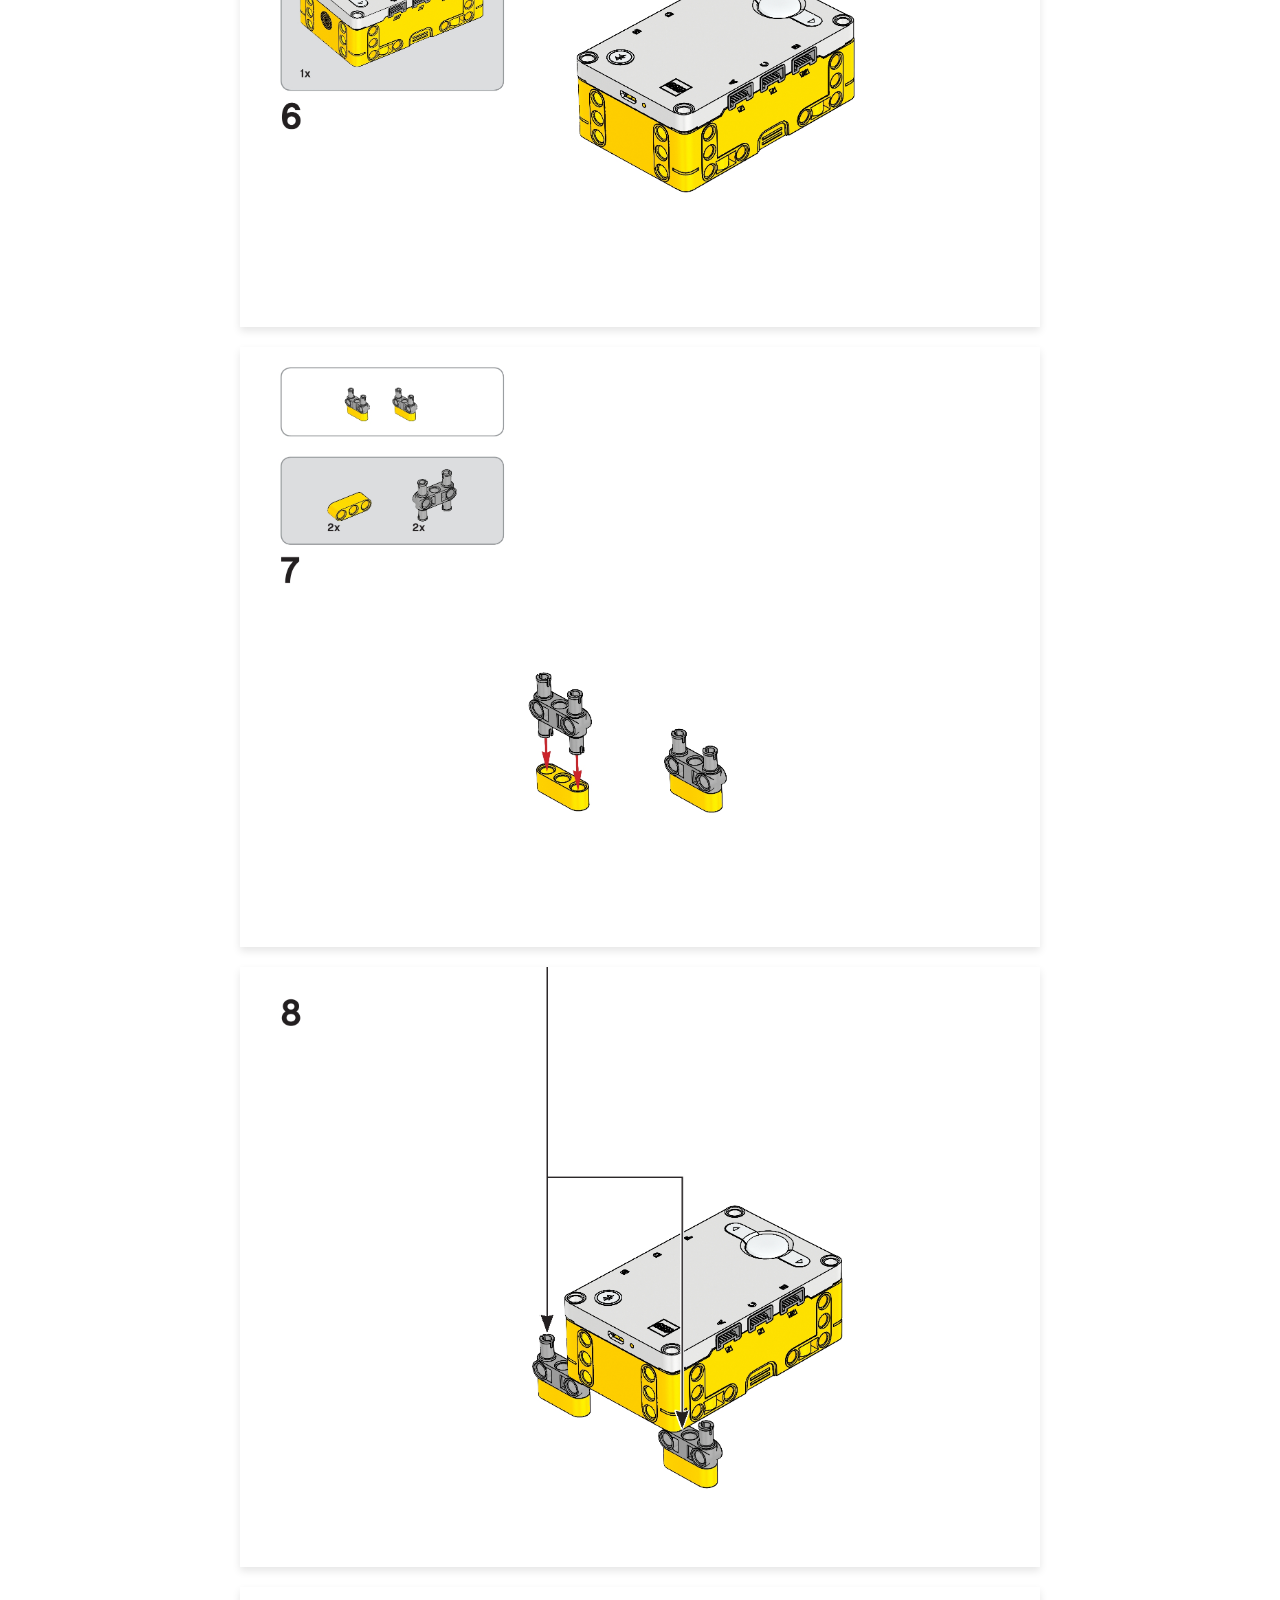
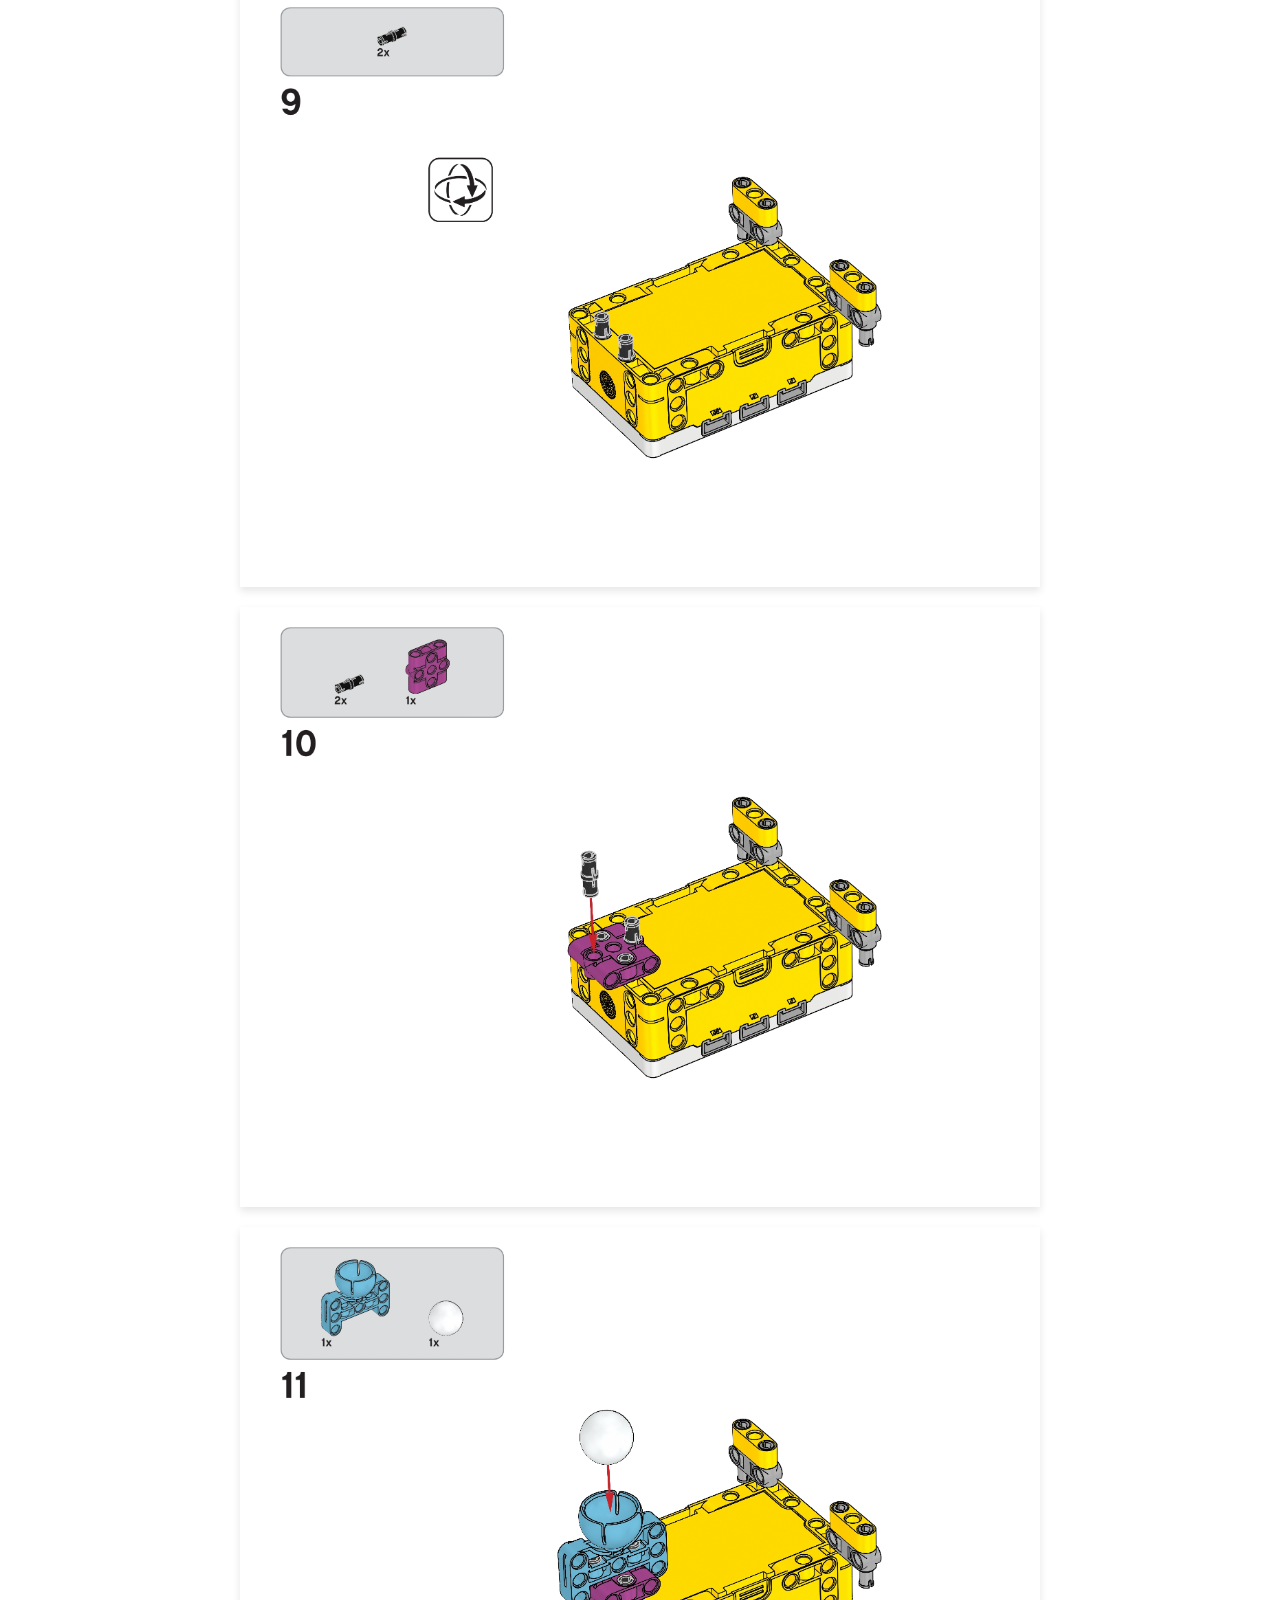
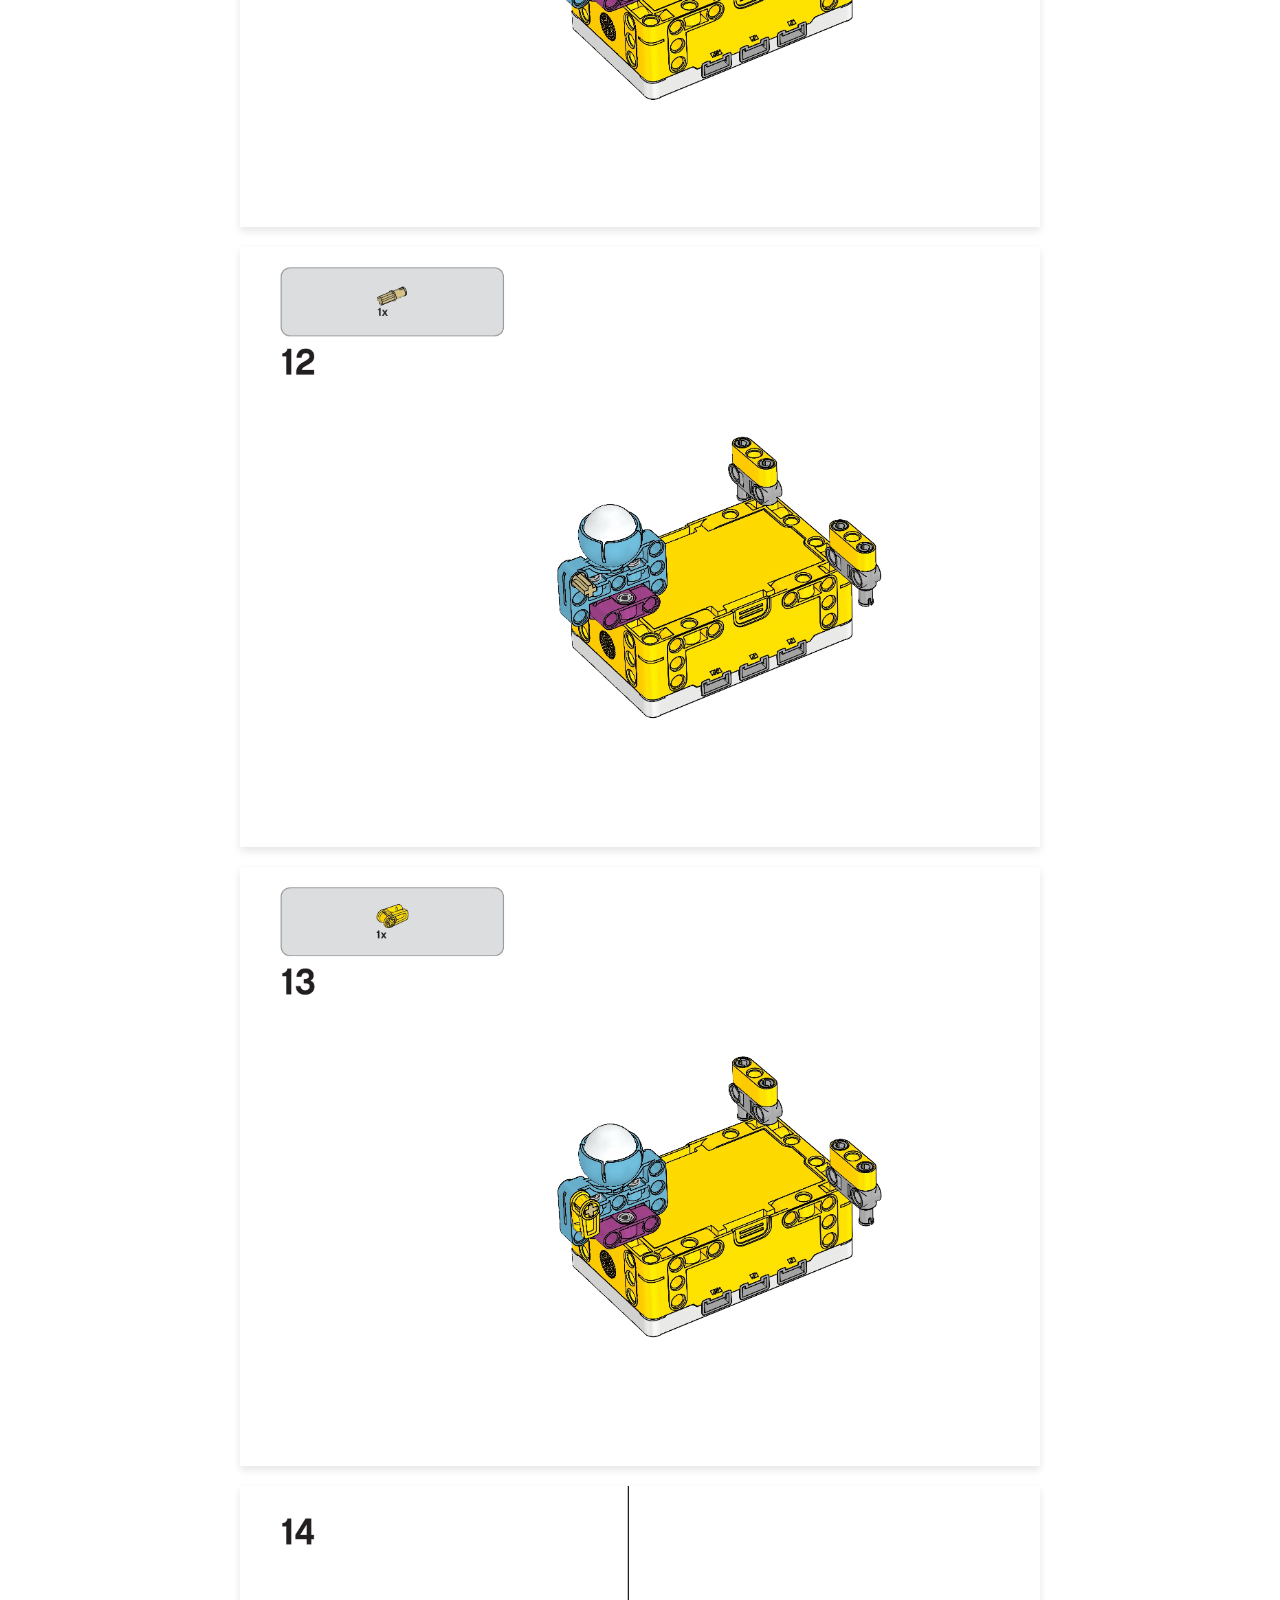
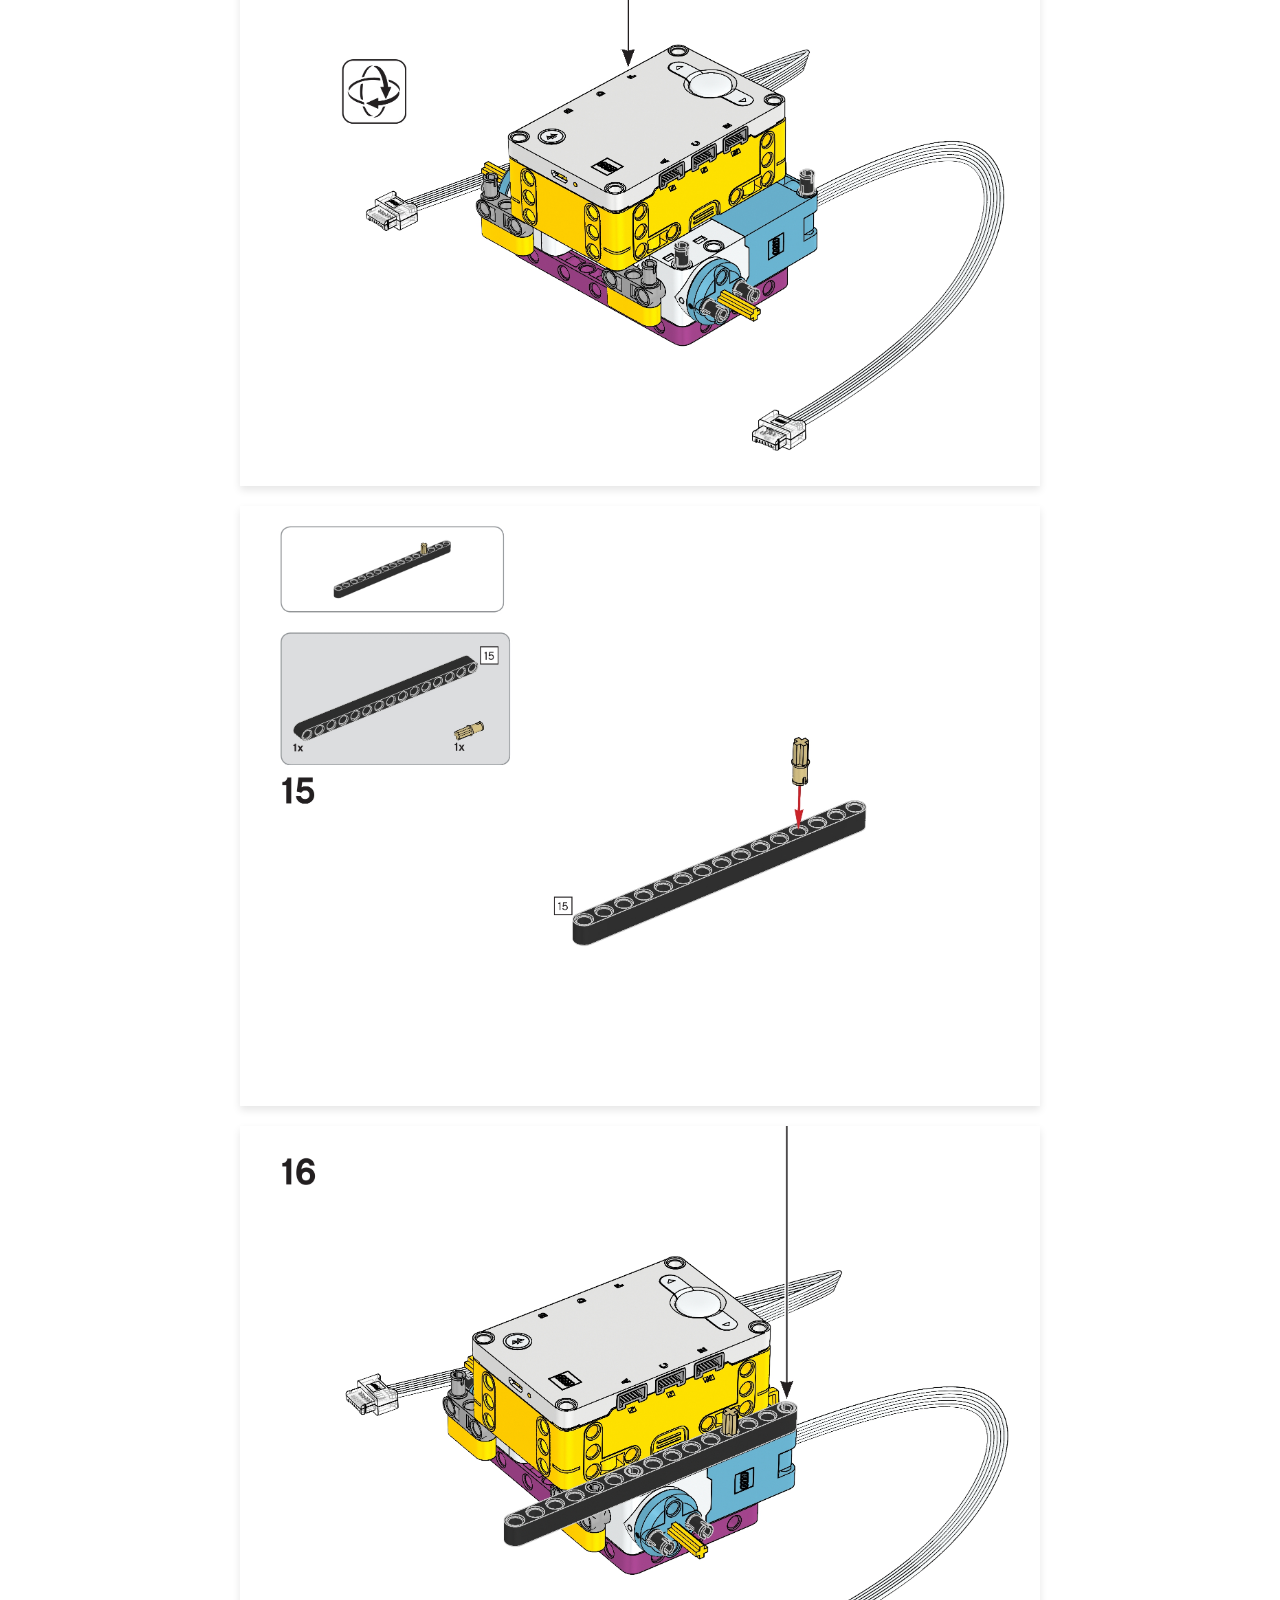
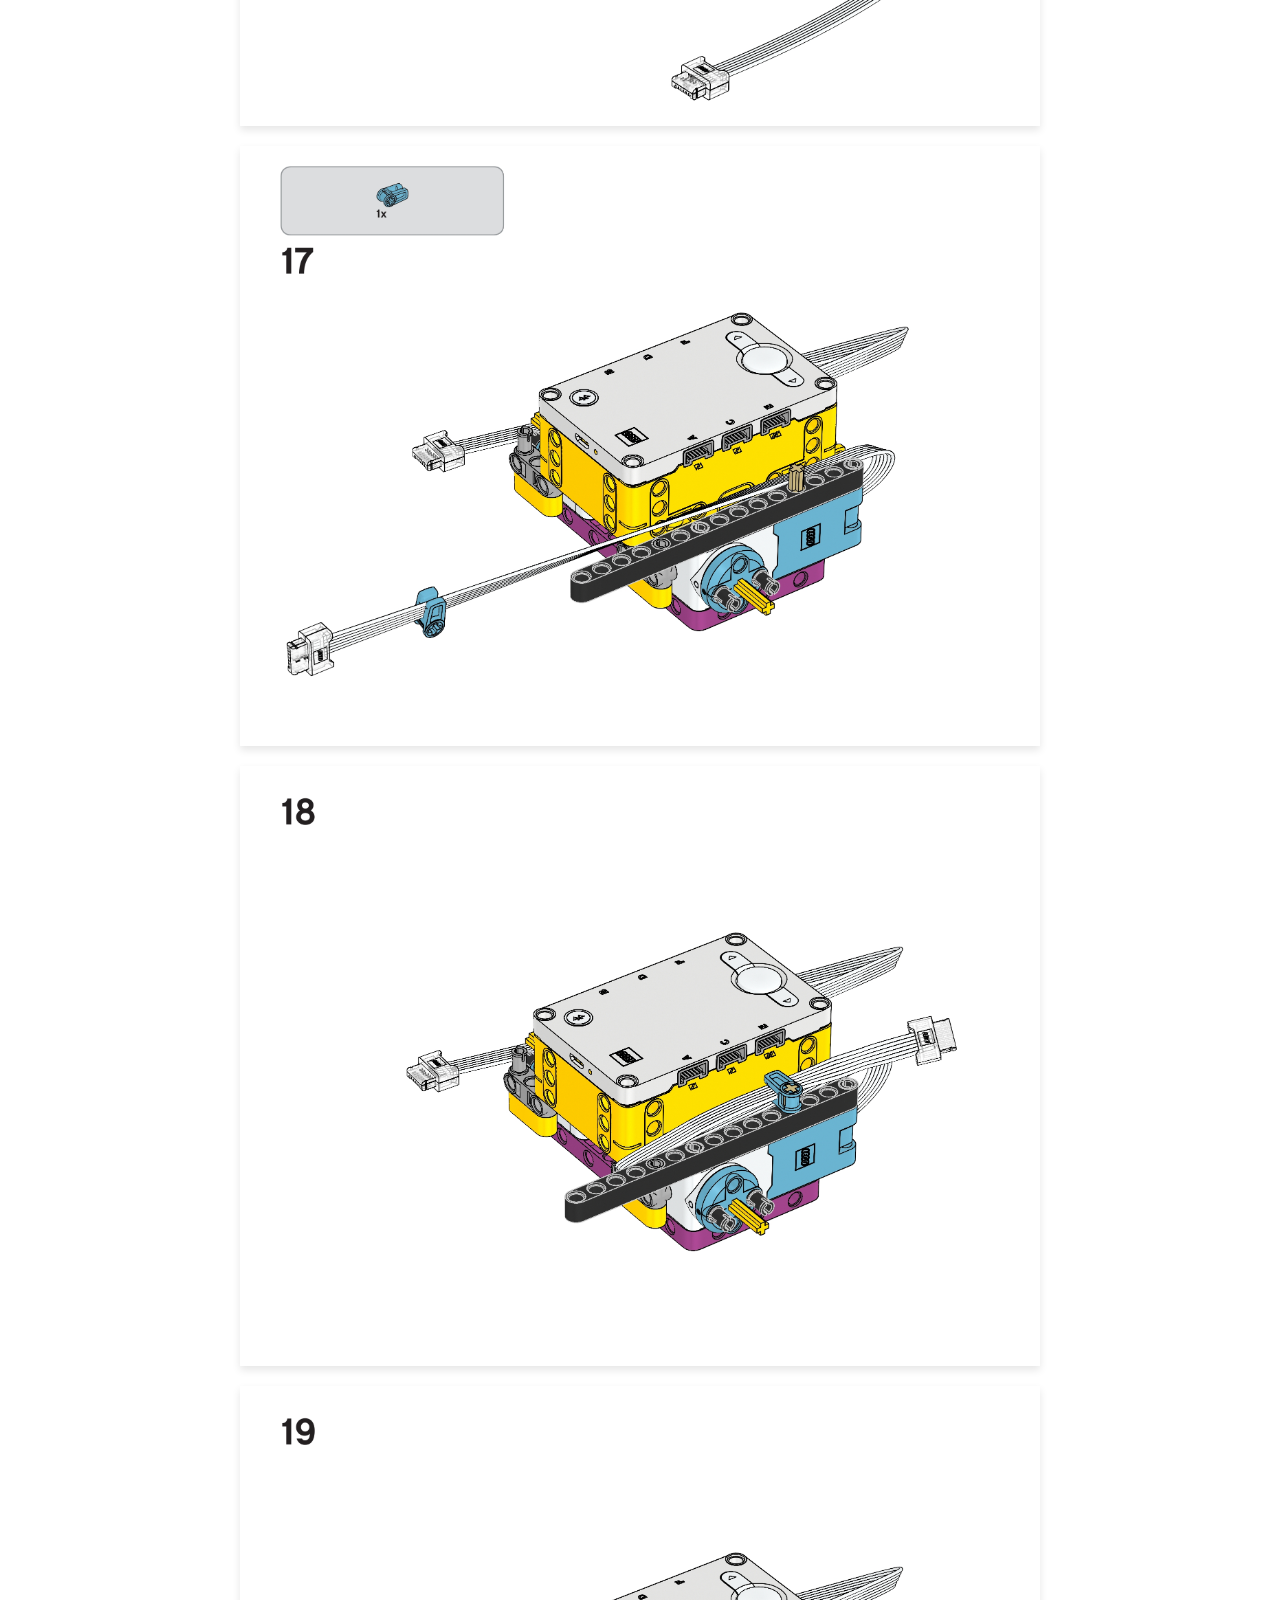
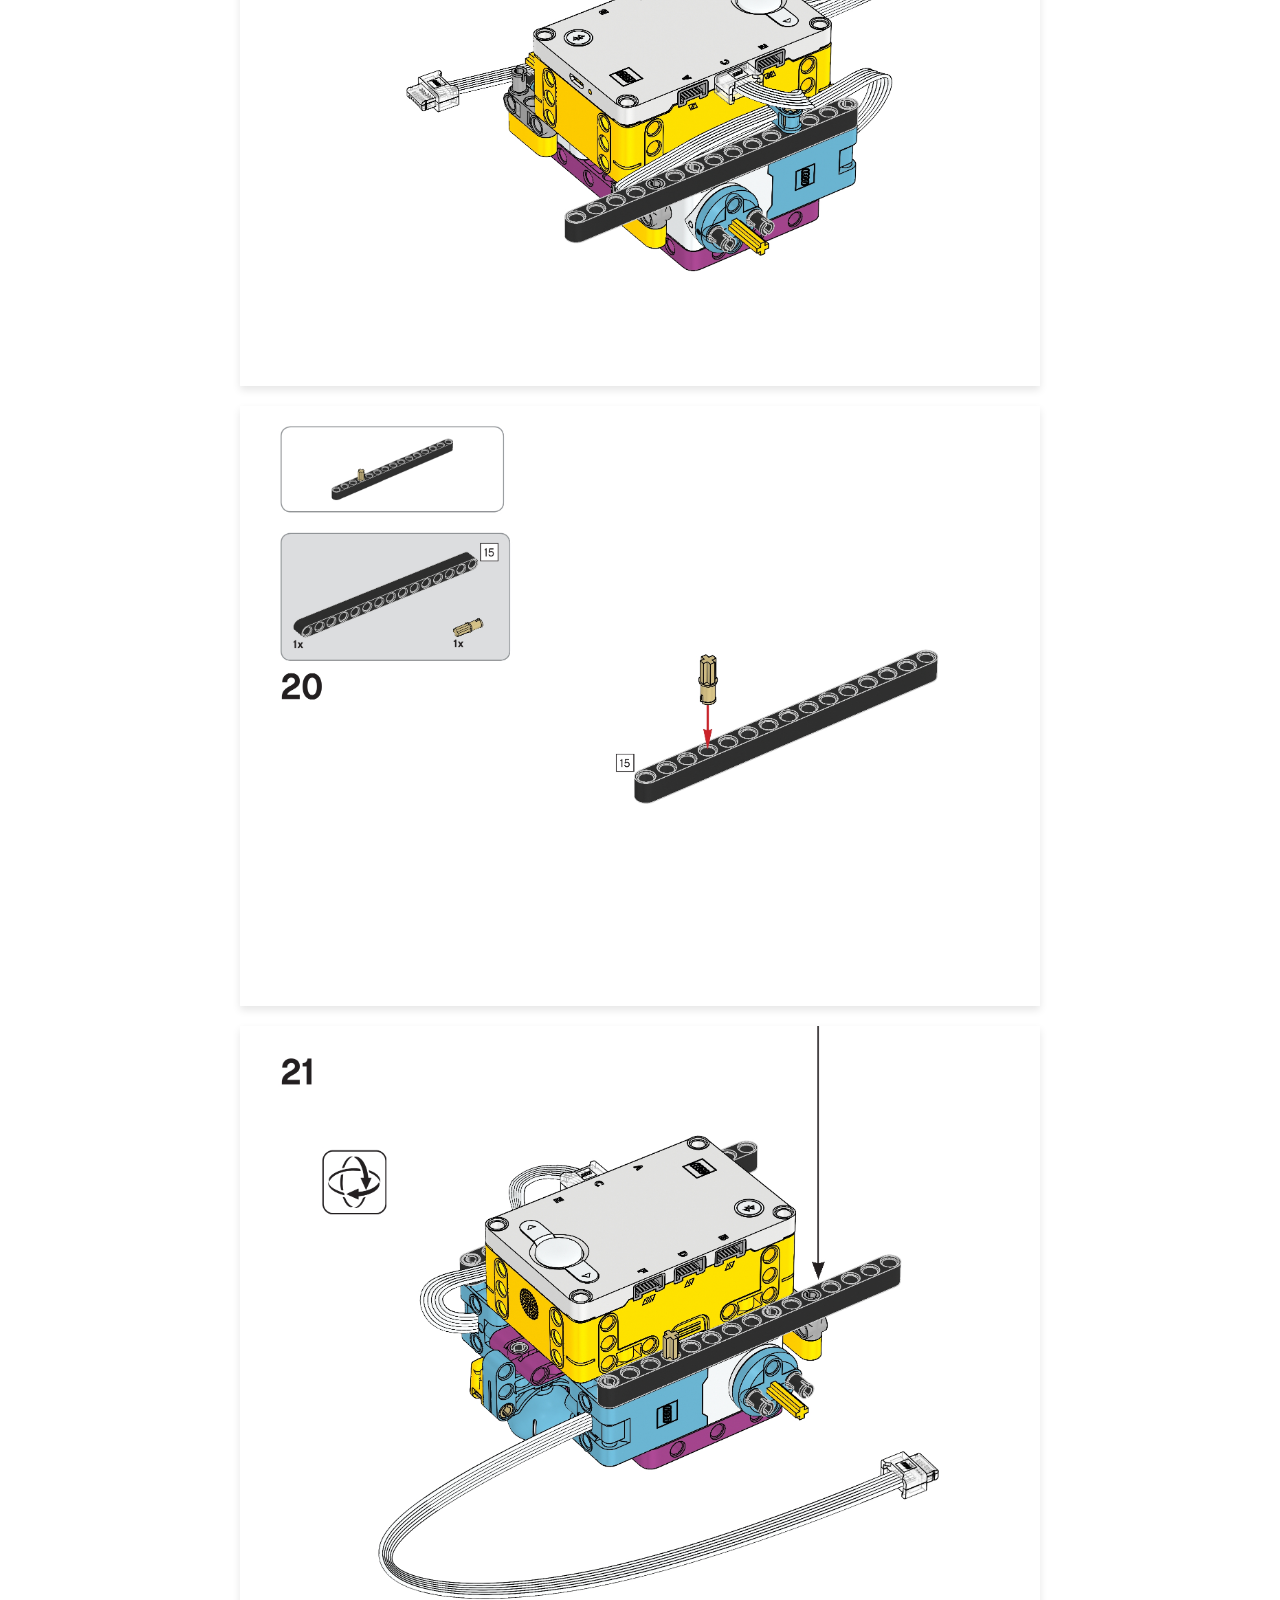
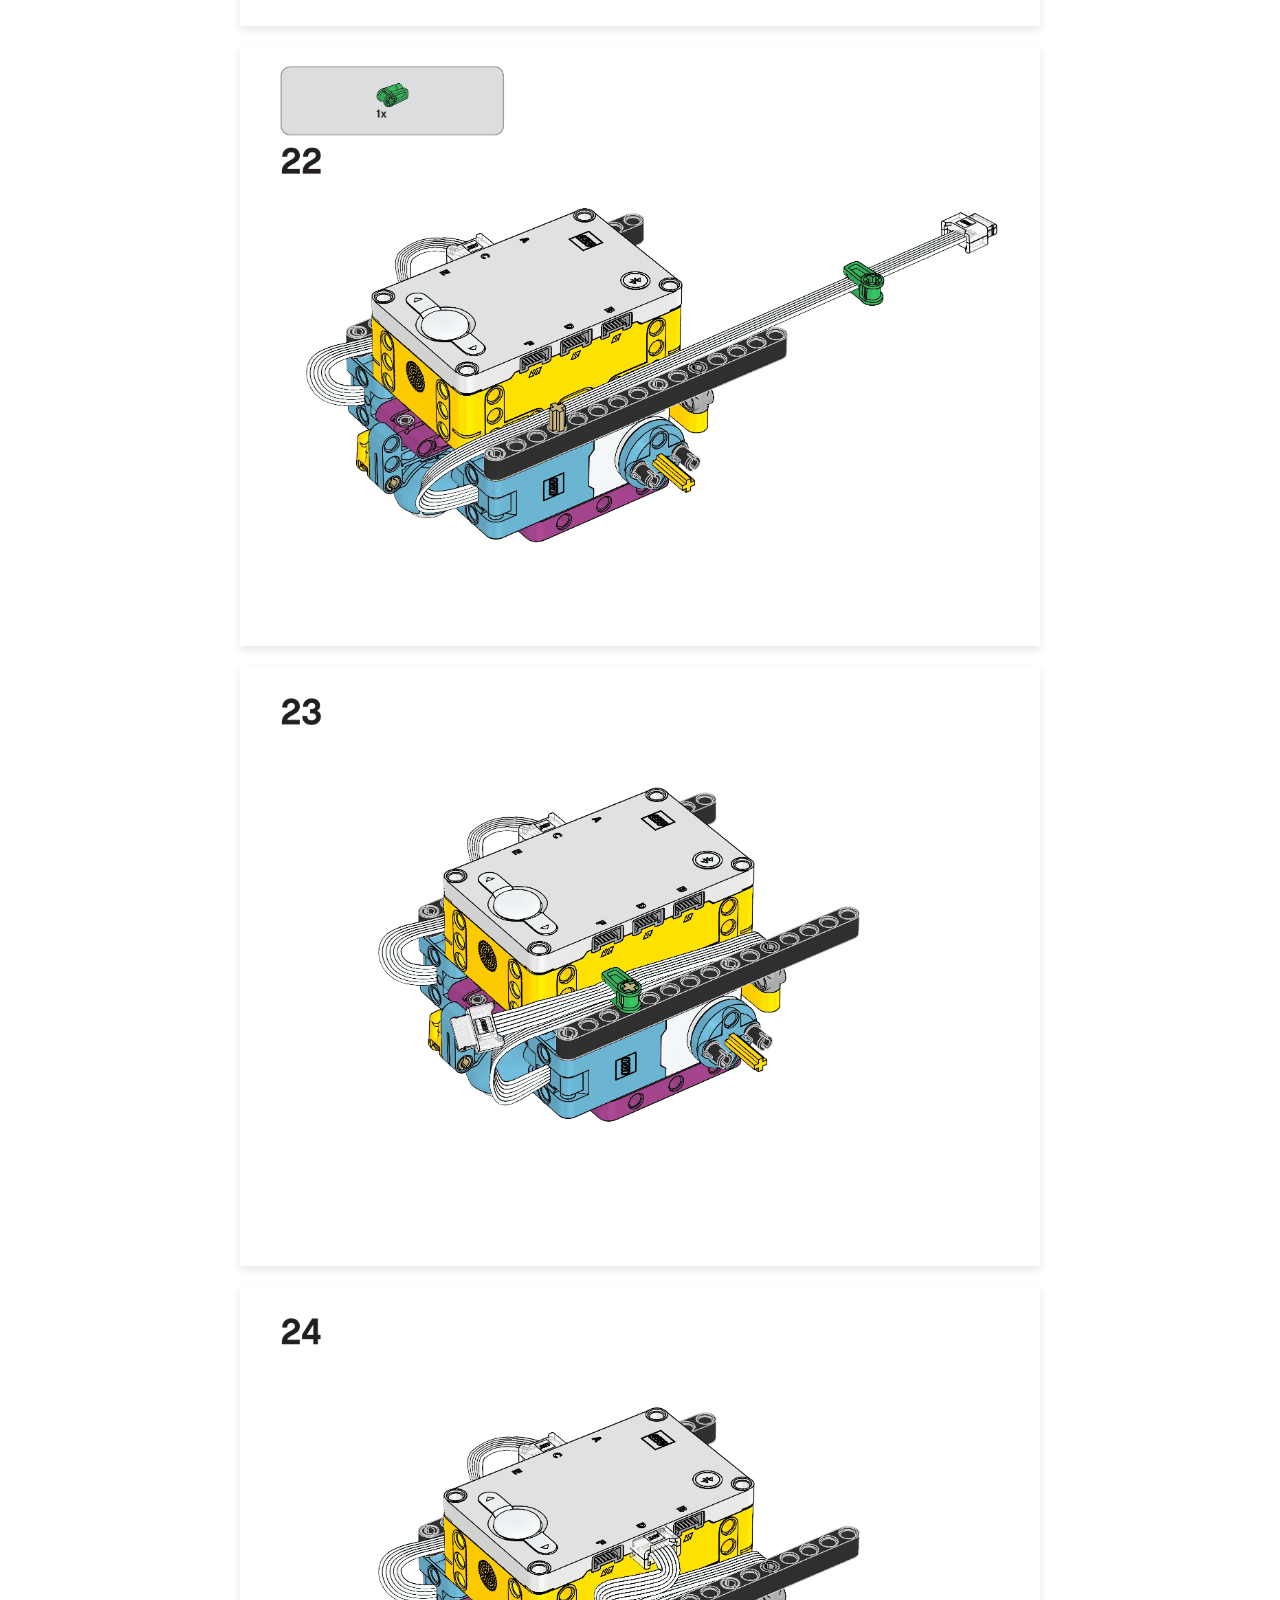
<file: web1.html>
<!DOCTYPE html>
<html>
<head>
    <meta charset="UTF-8">
    <title>Anleitung Base (0.jpg bis 36.jpg)</title>
    <style>
        .gallery img {
            width: 100%;       
            max-width: 800px;  
            height: auto;      
            display: block;    
            margin: 20px auto; 
            box-shadow: 0 4px 8px rgba(0,0,0,0.1); 
        }
        .back-button {
            display: inline-block;
            padding: 10px 20px;
            font-size: 16px;
            color: white;
            background-color: #007BFF;
            text-decoration: none;
            border-radius: 5px; 
            border: none;
            cursor: pointer;
            margin: 20px 0;
        }
        .back-button:hover {
            background-color: #0056b3;  
        }
    </style>
</head>
<body>

    <h1>Anleitung für LEGO Auto</h1>
    
    <!-- Button am ANFANG -->
    <a href="index.html" class="back-button">Zurück zur Startseite</a>

    <hr>
    
    <div class="gallery">
        <img src="base/0.jpg" alt="Bild 0">
        <img src="base/1.jpg" alt="Bild 1">
        <img src="base/2.jpg" alt="Bild 2">
        <img src="base/3.jpg" alt="Bild 3">
        <img src="base/4.jpg" alt="Bild 4">
        <img src="base/5.jpg" alt="Bild 5">
        <img src="base/6.jpg" alt="Bild 6">
        <img src="base/7.jpg" alt="Bild 7">
        <img src="base/8.jpg" alt="Bild 8">
        <img src="base/9.jpg" alt="Bild 9">
        <img src="base/10.jpg" alt="Bild 10">
        <img src="base/11.jpg" alt="Bild 11">
        <img src="base/12.jpg" alt="Bild 12">
        <img src="base/13.jpg" alt="Bild 13">
        <img src="base/14.jpg" alt="Bild 14">
        <img src="base/15.jpg" alt="Bild 15">
        <img src="base/16.jpg" alt="Bild 16">
        <img src="base/17.jpg" alt="Bild 17">
        <img src="base/18.jpg" alt="Bild 18">
        <img src="base/19.jpg" alt="Bild 19">
        <img src="base/20.jpg" alt="Bild 20">
        <img src="base/21.jpg" alt="Bild 21">
        <img src="base/22.jpg" alt="Bild 22">
        <img src="base/23.jpg" alt="Bild 23">
        <img src="base/24.jpg" alt="Bild 24">
        <img src="base/25.jpg" alt="Bild 25">
        <img src="base/26.jpg" alt="Bild 26">
        <img src="base/27.jpg" alt="Bild 27">
        <img src="base/28.jpg" alt="Bild 28">
        <img src="base/29.jpg" alt="Bild 29">
        <img src="base/30.jpg" alt="Bild 30">
        <img src="base/31.jpg" alt="Bild 31">
        <img src="base/32.jpg" alt="Bild 32">
        <img src="base/33.jpg" alt="Bild 33">
        <img src="base/34.jpg" alt="Bild 34">
        <img src="base/35.jpg" alt="Bild 35">
        <img src="base/36.jpg" alt="Bild 36">
    </div>
    
    <hr>

    <!-- Button am ENDE -->
    <a href="index.html" class="back-button">Zurück zur Startseite</a>

</body>

</html>
</file>
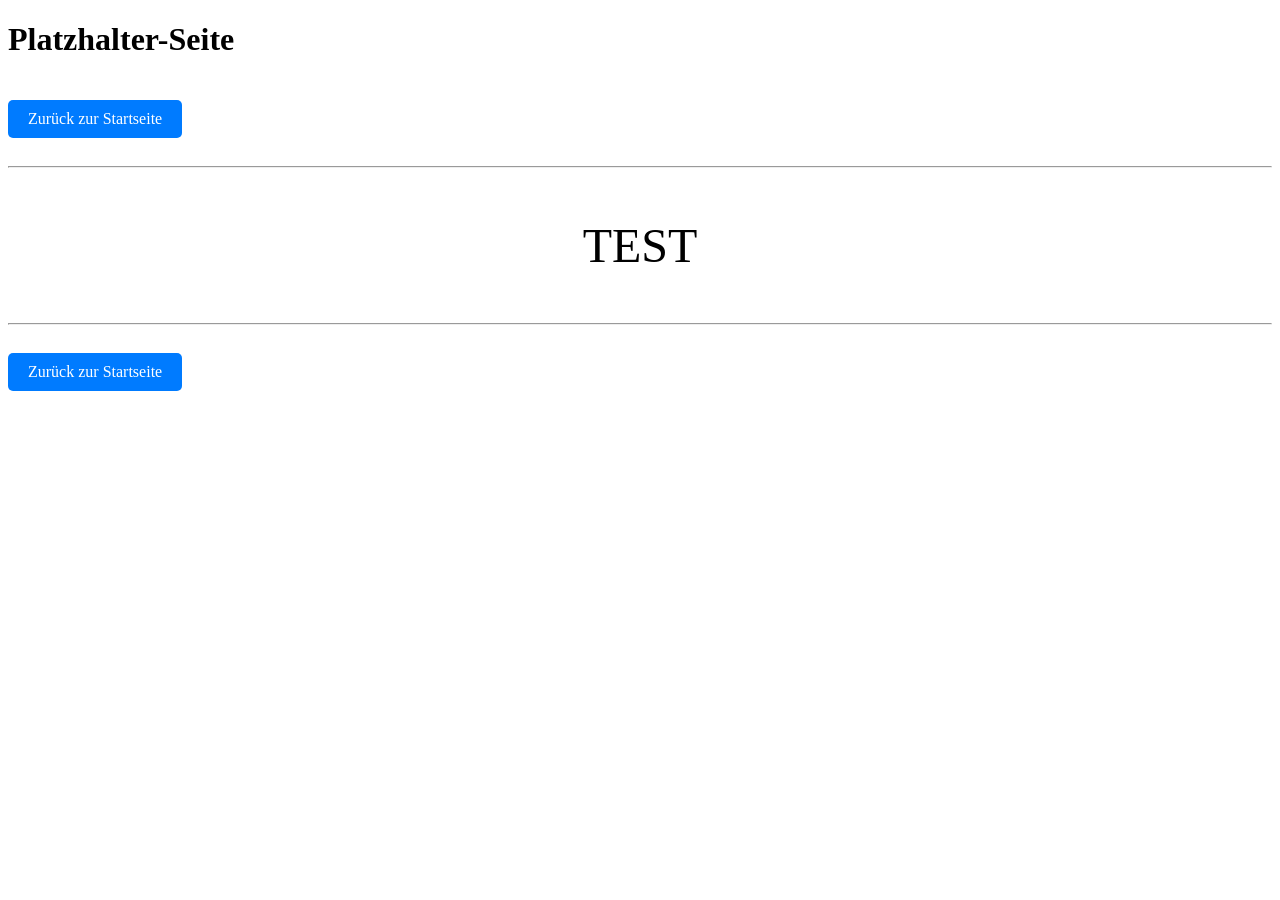
<file: web2.html>
<!DOCTYPE html>
<html>
<head>
    <meta charset="UTF-8">
    <title>Test-Seite (Platzhalter)</title>
    <style>
        /* CSS für den Button-Stil */
        .back-button {
            display: inline-block;
            padding: 10px 20px;
            font-size: 16px;
            color: white;
            background-color: #007BFF;
            text-decoration: none;
            border-radius: 5px;
            border: none;
            cursor: pointer;
            margin: 20px 0;
        }
        .back-button:hover {
            background-color: #0056b3;
        }

        /* CSS für den Test-Text */
        .test-text {
            font-size: 48px;
            text-align: center;
            margin: 50px 0;
            color: #000000; /* Hellgrau, um anzuzeigen, dass es ein Platzhalter ist */
        }
    </style>
</head>
<body>

    <h1>Platzhalter-Seite</h1>
    
    <!-- Button am ANFANG -->
    <a href="index.html" class="back-button">Zurück zur Startseite</a>

    <hr>
    
    <div class="test-text">
        TEST
    </div>
    
    <hr>

    <!-- Button am ENDE -->
    <a href="Roberta.html" class="back-button">Zurück zur Startseite</a>

</body>

</html>
</file>
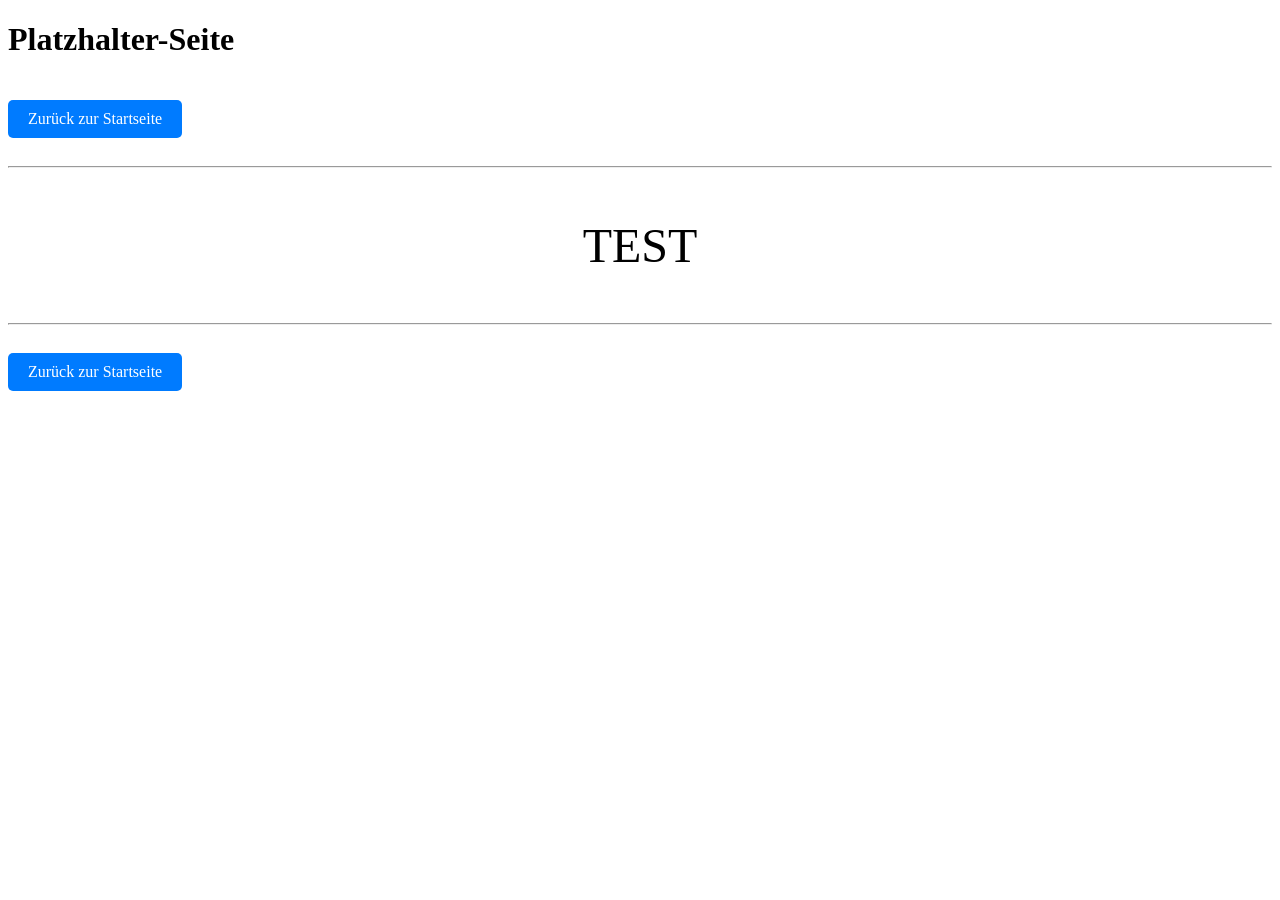
<file: web4.html>
<!DOCTYPE html>
<html>
<head>
    <meta charset="UTF-8">
    <title>Test-Seite (Platzhalter)</title>
    <style>
        /* CSS für den Button-Stil */
        .back-button {
            display: inline-block;
            padding: 10px 20px;
            font-size: 16px;
            color: white;
            background-color: #007BFF;
            text-decoration: none;
            border-radius: 5px;
            border: none;
            cursor: pointer;
            margin: 20px 0;
        }
        .back-button:hover {
            background-color: #0056b3;
        }

        /* CSS für den Test-Text */
        .test-text {
            font-size: 48px;
            text-align: center;
            margin: 50px 0;
            color: #000000; /* Hellgrau, um anzuzeigen, dass es ein Platzhalter ist */
        }
    </style>
</head>
<body>

    <h1>Platzhalter-Seite</h1>
    
    <!-- Button am ANFANG -->
    <a href="Roberta.html" class="back-button">Zurück zur Startseite</a>

    <hr>
    
    <div class="test-text">
        TEST
    </div>
    
    <hr>

    <!-- Button am ENDE -->
    <a href="Roberta.html" class="back-button">Zurück zur Startseite</a>

</body>
</html>
</file>
<file: style.css>
body {
    font-family: sans-serif;
    margin: 20px;
    background-color: #f4f4f4;
    text-align: center;
}

h1 {
    color: #000000;
}

.galerie-container {
    display: flex;     
    justify-content: center;
    gap: 20px;           
    margin-top: 30px;
    align-items: stretch; 
}

.galerie-item {
    background-color: white;
    border: 1px solid #000000;
    padding: 15px;
    border-radius: 5px;
    box-shadow: 0 2px 5px rgba(0,0,0,0.1);
    flex: 1; 
    max-width: 300px; 
    
    display: flex;
    flex-direction: column; 
    justify-content: space-between; 
}

.galerie-item img {
    width: 100%;       
    height: auto;      
    display: block;    
    border-radius: 3px;
    margin-bottom: 15px; 
    object-fit: contain; 
}

.link-button {
    display: flex; 
    align-items: center; 
    justify-content: center; 
    height: 45px; 

    padding: 0 15px; 
    background-color: #007BFF;
    color: white;
    text-decoration: none; 
    border-radius: 4px;
    font-weight: bold;
    transition: background-color 0.3s;
    width: 100%; 
    box-sizing: border-box; 
    white-space: nowrap;
}

.link-button:hover {
    background-color: #000000;
    color: rgb(255, 255, 255);
}

    .external-link-button {
        position: fixed; 
        right: 100px; 
        padding: 10px 15px;
        text-decoration: none; 
        border-radius: 5px;
        font-weight: bold;
        box-shadow: 0 2px 5px rgba(0,0,0,0.2);
        z-index: 1000; 

        /* FARBEN HIER */
        background-color: #f44336;
        color: white;              
    }

    .external-link-button:hover {
        
        background-color: #da190b; /* Dunkleres Rot */
    }


    .external-link-button.top-right {
        top: 20px;
    }
</file>
